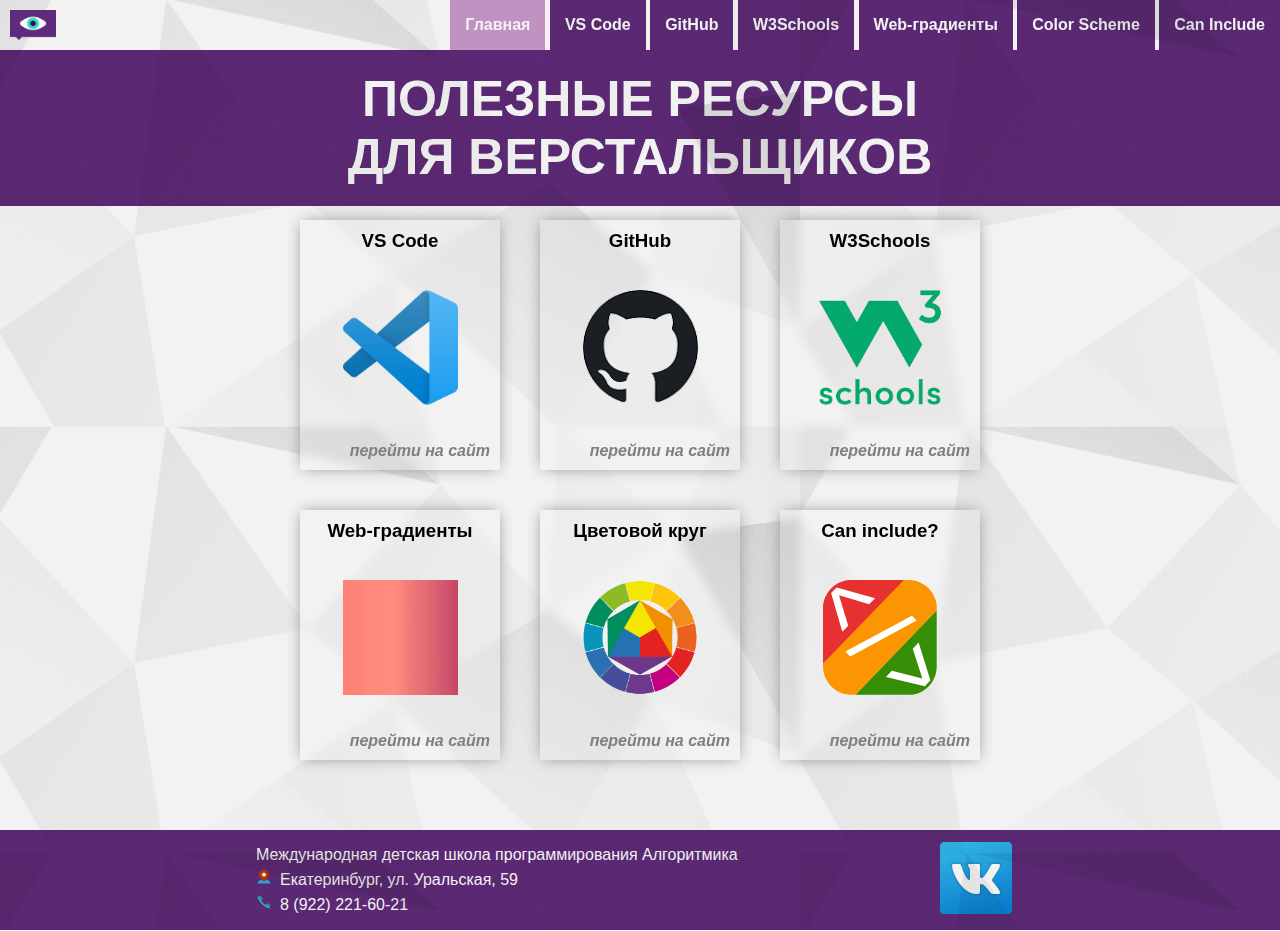
<file: index.html>
<!DOCTYPE html>
<html lang="ru">

<head>
  <meta charset="UTF-8">
  <title>Главная</title>
  <link rel="stylesheet" href="style.css">
</head>

<body>
  <div class="wrapper">
    <header>
      <div class="navbar">
        <a href="index.html"><img class="logo" src="img/logo.png" alt="Логотип"></a>
        <nav>
          <ul>
            <li class="active-nav-item"><a href="index.html">Главная</a></li>
            <li><a href="vscode.html">VS Code</a></li>
            <li><a href="github.html">GitHub</a></li>
            <li><a href="w3schools.html">W3Schools</a></li>
            <li><a href="webgradients.html">Web-градиенты</a></li>
            <li><a href="colorscheme.html">Color Scheme</a></li>
            <li><a href="caninclude.html">Can Include</a></li>
          </ul>
        </nav>
      </div>
      <h1>Полезные ресурсы <br> для верстальщиков</h1>
      <!-- <ul class="breadcrumbs">
            <li><a href="#">Главная</a></li>
            <li>VSCode</li>
        </ul> -->
    </header>
    <main>

      <div class="card-wrapper">
        <div class="card glass">
          <h3>VS Code<Code></Code></h3>
          <a href="vscode.html"><img src="img/vscode.png" alt=""></a>
          <p><a href="https://code.visualstudio.com/download" target="_blank" rel="noopener noreferrer">перейти на
              сайт</a></p>
        </div>
        <div class="card glass">
          <h3>GitHub<Code></Code></h3>
          <a href="github.html"><img src="img/github.png" alt=""></a>
          <p><a href="https://code.visualstudio.com/download" target="_blank" rel="noopener noreferrer">перейти на
              сайт</a></p>
        </div>
        <div class="card glass">
          <h3>W3Schools<Code></Code></h3>
          <a href="w3schools.html"><img src="img/w3.png" alt=""></a>
          <p><a href="https://www.w3schools.com/" target="_blank" rel="noopener noreferrer">перейти на сайт</a></p>
        </div>
        <div class="card glass">
          <h3>Web-градиенты<Code></Code></h3>
          <a href="webgradients.html"><img src="img/webgradient.jpg" alt=""></a>
          <p><a href="https://webgradients.com/" target="_blank" rel="noopener noreferrer">перейти на сайт</a></p>
        </div>
        <div class="card glass">
          <h3>Цветовой круг<Code></Code></h3>
          <a href="colorscheme.html"><img src="img/colorschemeru.png" alt=""></a>
          <p><a href="https://colorscheme.ru/" target="_blank" rel="noopener noreferrer">перейти на сайт</a></p>
        </div>
        <div class="card glass">
          <h3>Can include?<Code></Code></h3>
          <a href="caninclude.html"><img src="img/caninclude.svg" alt=""></a>
          <p><a href="https://caninclude.glitch.me/" target="_blank" rel="noopener noreferrer">перейти на сайт</a></p>
        </div>
      </div>
      <div id="toTop"> Наверх </div>
    </main>
    <footer>
      <div class="content">
        <div class="description">
          <p>Международная детская школа программирования Алгоритмика</p>
          <p class="address">Екатеринбург, ул. Уральская, 59</p>
          <p class="phone">8 (922) 221-60-21</p>
        </div>
        <div class="socials">
          <a href="https://vk.com/programmirovanie66" target="_blank"><img src="img/vk-com.png" alt=""></a>
        </div>
      </div>
    </footer>
  </div>
</body>
<script src="http://ajax.googleapis.com/ajax/libs/jquery/1.7.1/jquery.min.js"></script>
<script src="script.js"></script>



</html>
</file>
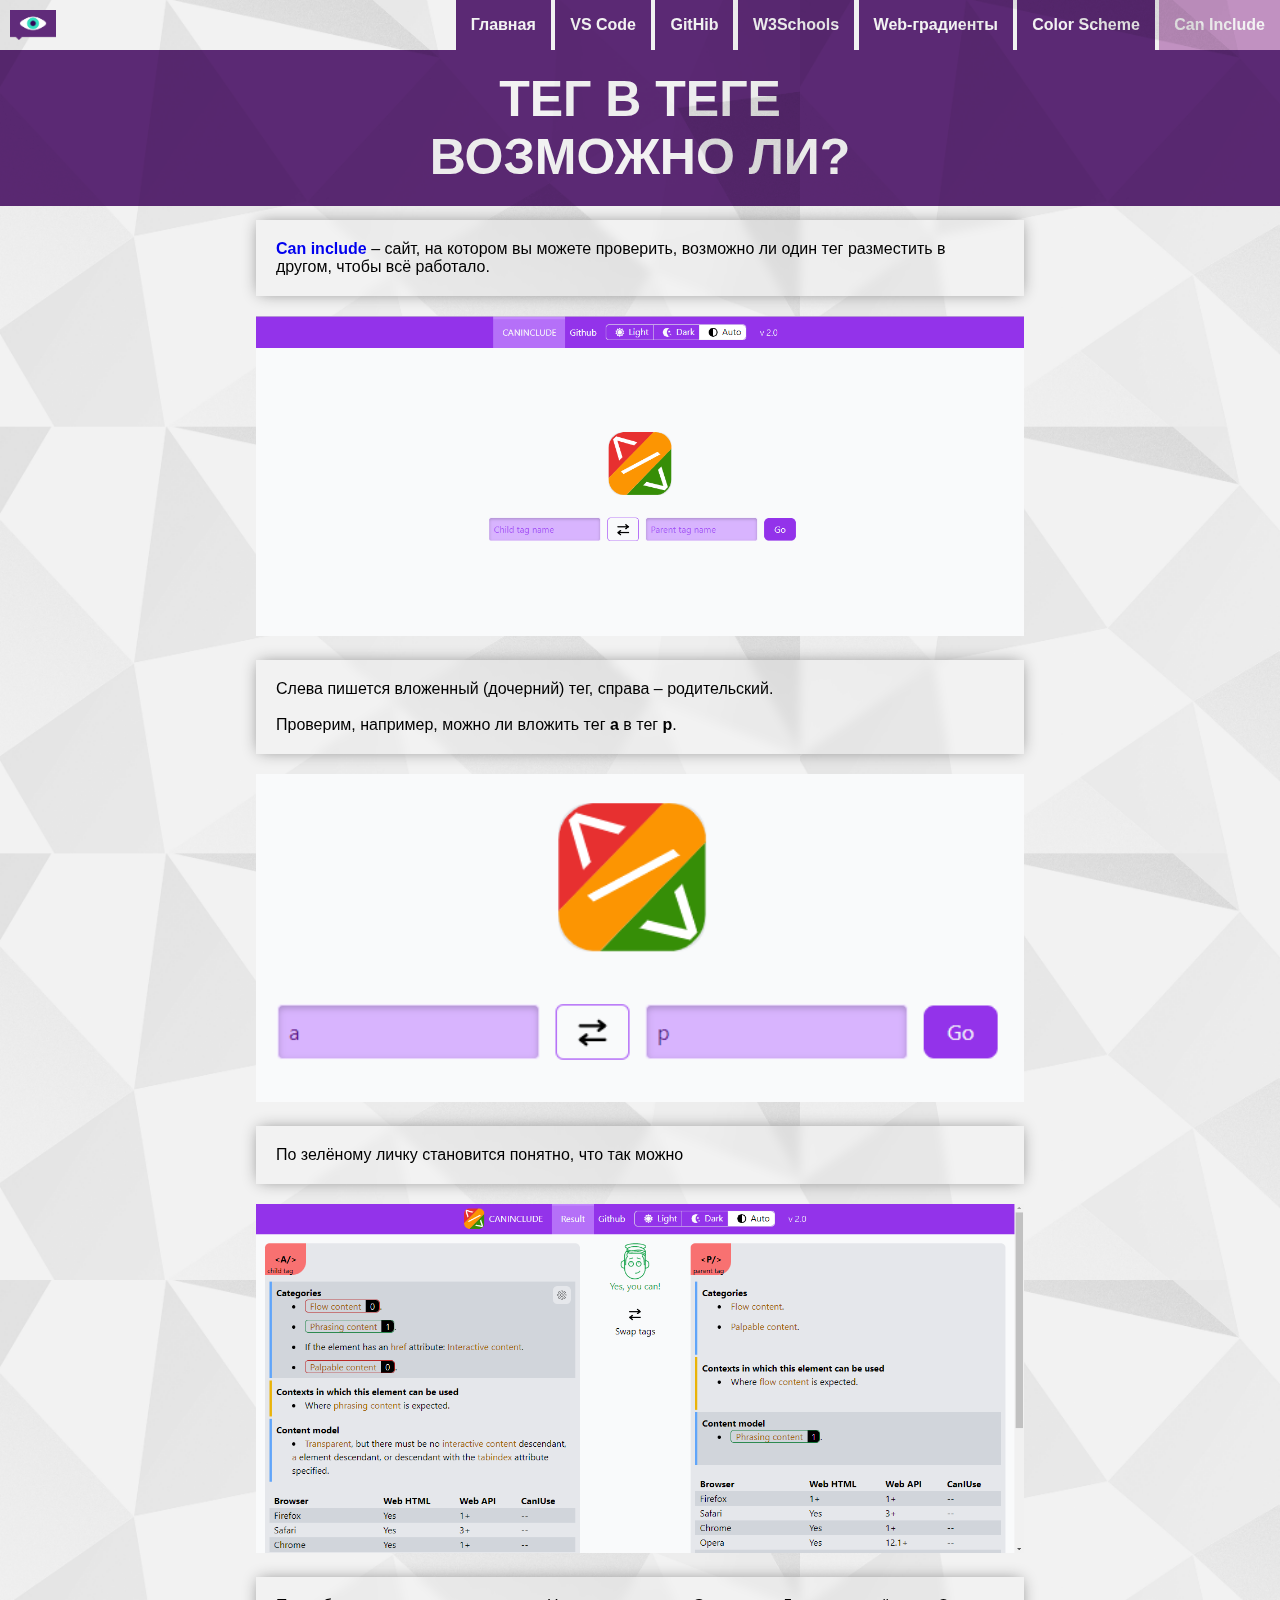
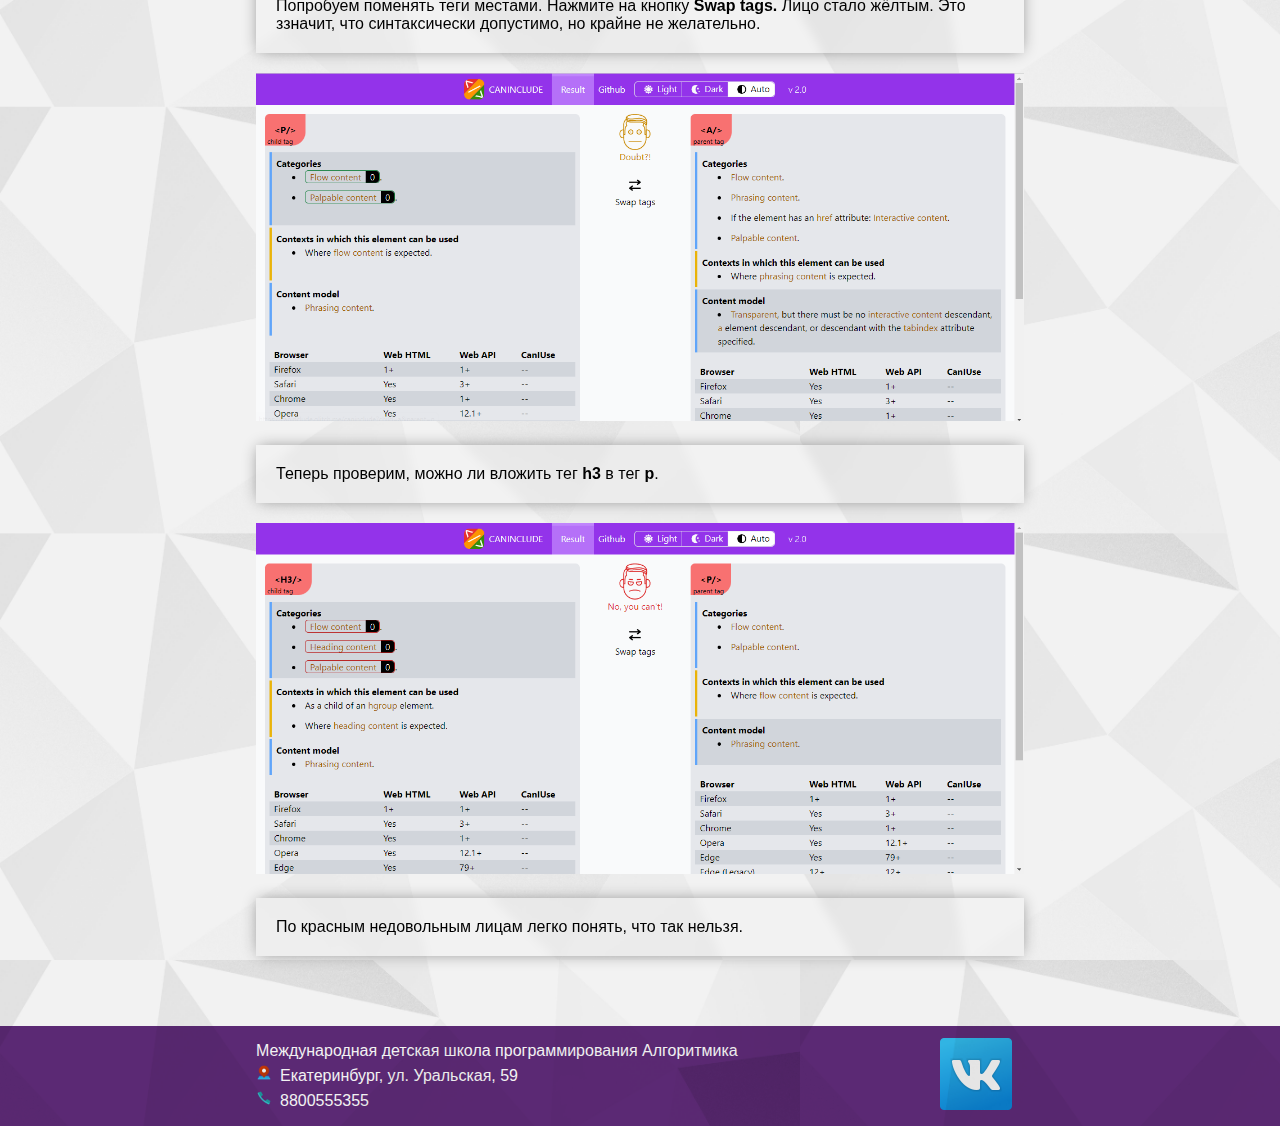
<file: caninclude.html>
<!DOCTYPE html>
<html lang="ru">

<head>
  <meta charset="UTF-8">
  <title>Can Include</title>
  <link rel="stylesheet" href="style.css">
</head>

<body>
  <div class="wrapper">
    <header>
      <div class="navbar">
        <a href="index.html"><img class="logo" src="img/logo.png" alt="Логотип"></a>
        <nav>
          <ul>
            <li><a href="index.html">Главная</a></li>
            <li><a href="vscode.html">VS Code</a></li>
            <li><a href="github.html">GitHib</a></li>
            <li><a href="w3schools.html">W3Schools</a></li>
            <li><a href="webgradients.html">Web-градиенты</a></li>
            <li><a href="colorscheme.html">Color Scheme</a></li>
            <li class="active-nav-item"><a href="caninclude.html">Can Include</a></li>
          </ul>
        </nav>
      </div>
      <h1>Тег в теге<br> Возможно ли?</h1>
      <!-- <ul class="breadcrumbs">
            <li><a href="#">Главная</a></li>
            <li>VSCode</li>
        </ul> -->
    </header>
    <main>
      <p class="glass text">
        <a href="https://caninclude.glitch.me/" target="_blank" rel="noopener noreferrer">Can include</a>
        – сайт, на котором вы можете проверить, возможно ли один тег разместить в другом, чтобы всё работало.
      </p>
      <img src="img/CanInclude/1.png" alt="">
      <div id="toTop"> Наверх </div>
      <div class="glass">

        <p class="text">
          Слева пишется вложенный (дочерний) тег, справа – родительский.
          <br>
          <br>
          Проверим, например, можно ли вложить тег <b>a</b> в тег <b>p</b>.
        </p>
      </div>
      <img src="img/CanInclude/2.png" alt="">

      <p class="glass text">
        По зелёному личку становится понятно, что так можно
      </p>
      <img src="img/CanInclude/3.png" alt="">

      <p class="glass text">
        Попробуем поменять теги местами. Нажмите на кнопку <b>Swap tags.</b> Лицо стало жёлтым. Это ззначит, что
        синтаксически допустимо, но крайне не желательно.
      </p>
      <img src="img/CanInclude/4.png" alt="">

      <p class="glass text">
        Теперь проверим, можно ли вложить тег <b>h3</b> в тег <b>p</b>.
      </p>
      <img src="img/CanInclude/6.png" alt="">

      <p class="glass text">
        По красным недовольным лицам легко понять, что так нельзя.
      </p>
    </main>
    <div id="toTop"> Наверх </div>
    <footer>
      <div class="content">
        <div class="description">
          <p>Международная детская школа программирования Алгоритмика</p>
          <p class="address">Екатеринбург, ул. Уральская, 59</p>
          <p class="phone">8800555355</p>
        </div>
        <div class="socials">
          <a href="https://vk.com/programmirovanie66" target="_blank"><img src="img/vk-com.png" alt=""></a>
        </div>
      </div>
    </footer>
  </div>
</body>
<script src="http://ajax.googleapis.com/ajax/libs/jquery/1.7.1/jquery.min.js"></script>
<script src="script.js"></script>
</html>
</file>
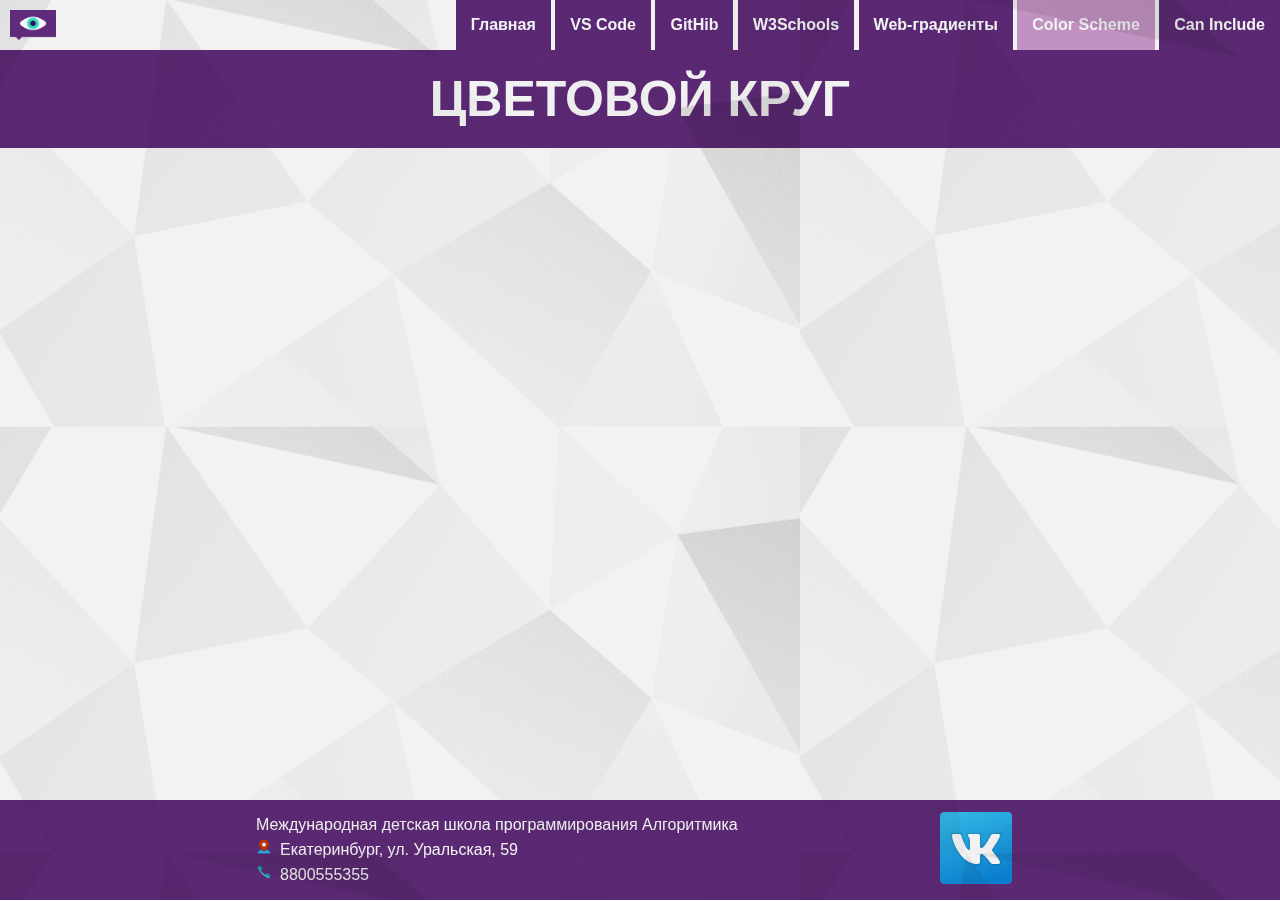
<file: colorscheme.html>
<!DOCTYPE html>
<html lang="ru">

<head>
    <meta charset="UTF-8">
    <title>Главная</title>
    <link rel="stylesheet" href="style.css">
</head>

<body>
    <div class="wrapper">
        <header>
            <div class="navbar">
                <a href="index.html"><img class="logo" src="img/logo.png" alt="Логотип"></a>
                <nav>
                    <ul>
                        <li><a href="index.html">Главная</a></li>
                        <li><a href="vscode.html">VS Code</a></li>
                        <li><a href="github.html">GitHib</a></li>
                        <li><a href="w3schools.html">W3Schools</a></li>
                        <li><a href="webgradients.html">Web-градиенты</a></li>
                        <li class="active-nav-item"><a href="colorscheme.html">Color Scheme</a></li>
                        <li><a href="caninclude.html">Can Include</a></li>
                    </ul>
                </nav>
            </div>
            <h1>Цветовой круг</h1>
            <!-- <ul class="breadcrumbs">
            <li><a href="#">Главная</a></li>
            <li>VSCode</li>
        </ul> -->
        </header>
        <main>
      <div id="toTop"> Наверх </div>
           
        </main>
        <footer>
            <div class="content">
                <div class="description">
                    <p>Международная детская школа программирования Алгоритмика</p>
                    <p class="address">Екатеринбург, ул. Уральская, 59</p>
                    <p class="phone">8800555355</p>
                </div>
                <div class="socials">
                    <a href="https://vk.com/programmirovanie66" target="_blank"><img src="img/vk-com.png" alt=""></a>
                </div>
            </div>
        </footer>
    </div>
</body>

</html>
</file>
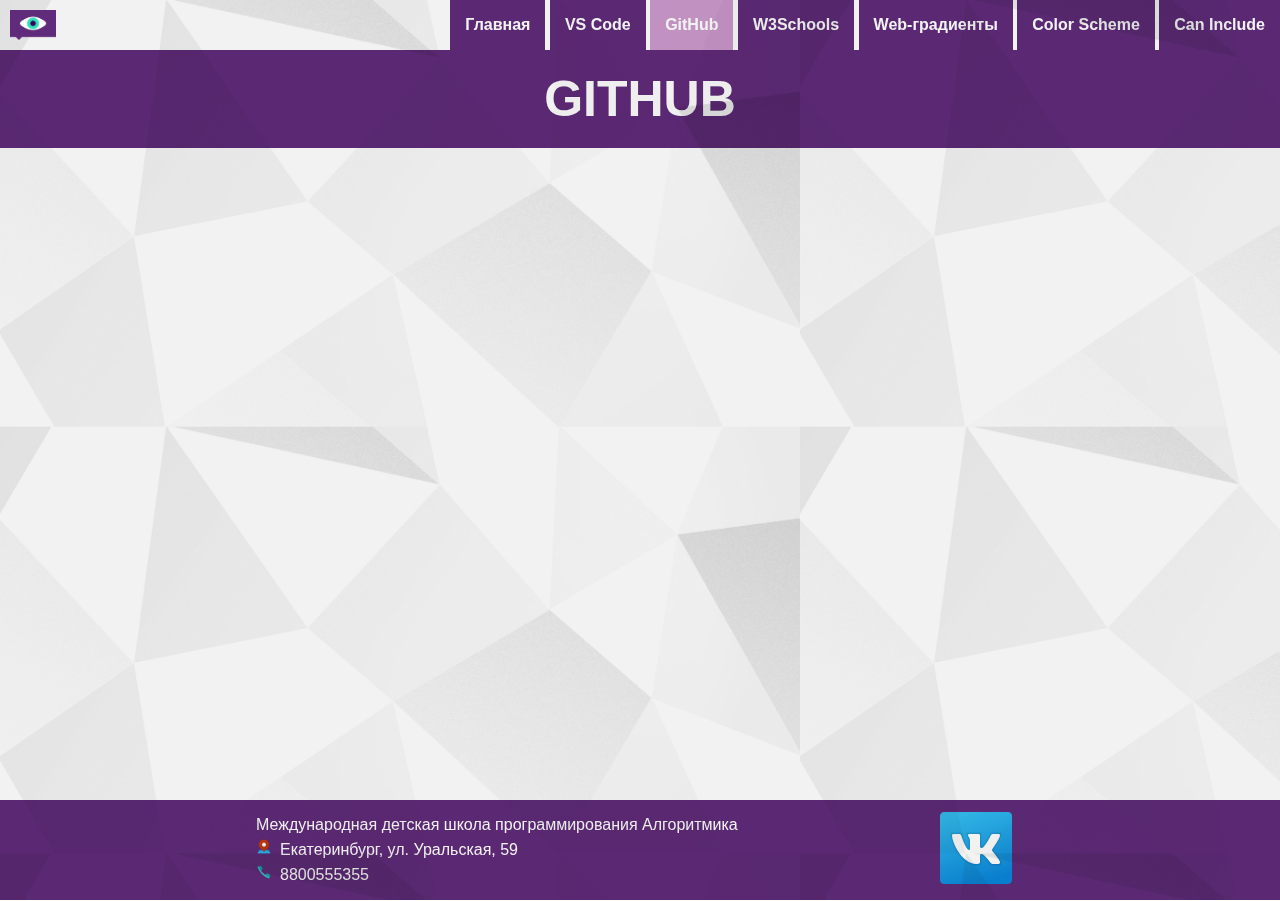
<file: github.html>
<!DOCTYPE html>
<html lang="ru">

<head>
    <meta charset="UTF-8">
    <title>Главная</title>
    <link rel="stylesheet" href="style.css">
</head>

<body>
    <div class="wrapper">
        <header>
            <div class="navbar">
                <a href="index.html"><img class="logo" src="img/logo.png" alt="Логотип"></a>
                <nav>
                    <ul>
                        <li><a href="index.html">Главная</a></li>
                        <li><a href="vscode.html">VS Code</a></li>
                        <li class="active-nav-item"><a href="github.html">GitHub</a></li>
                        <li><a href="w3schools.html">W3Schools</a></li>
                        <li><a href="webgradients.html">Web-градиенты</a></li>
                        <li><a href="colorscheme.html">Color Scheme</a></li>
                        <li><a href="caninclude.html">Can Include</a></li>
                    </ul>
                </nav>
            </div>
            <h1>GitHub</h1>
            <!-- <ul class="breadcrumbs">
            <li><a href="#">Главная</a></li>
            <li>VSCode</li>
        </ul> -->
        </header>
        <main>
      <div id="toTop"> Наверх </div>
          
        </main>
        <footer>
            <div class="content">
                <div class="description">
                    <p>Международная детская школа программирования Алгоритмика</p>
                    <p class="address">Екатеринбург, ул. Уральская, 59</p>
                    <p class="phone">8800555355</p>
                </div>
                <div class="socials">
                    <a href="https://vk.com/programmirovanie66" target="_blank"><img src="img/vk-com.png" alt=""></a>
                </div>
            </div>
        </footer>
    </div>
</body>

</html>
</file>
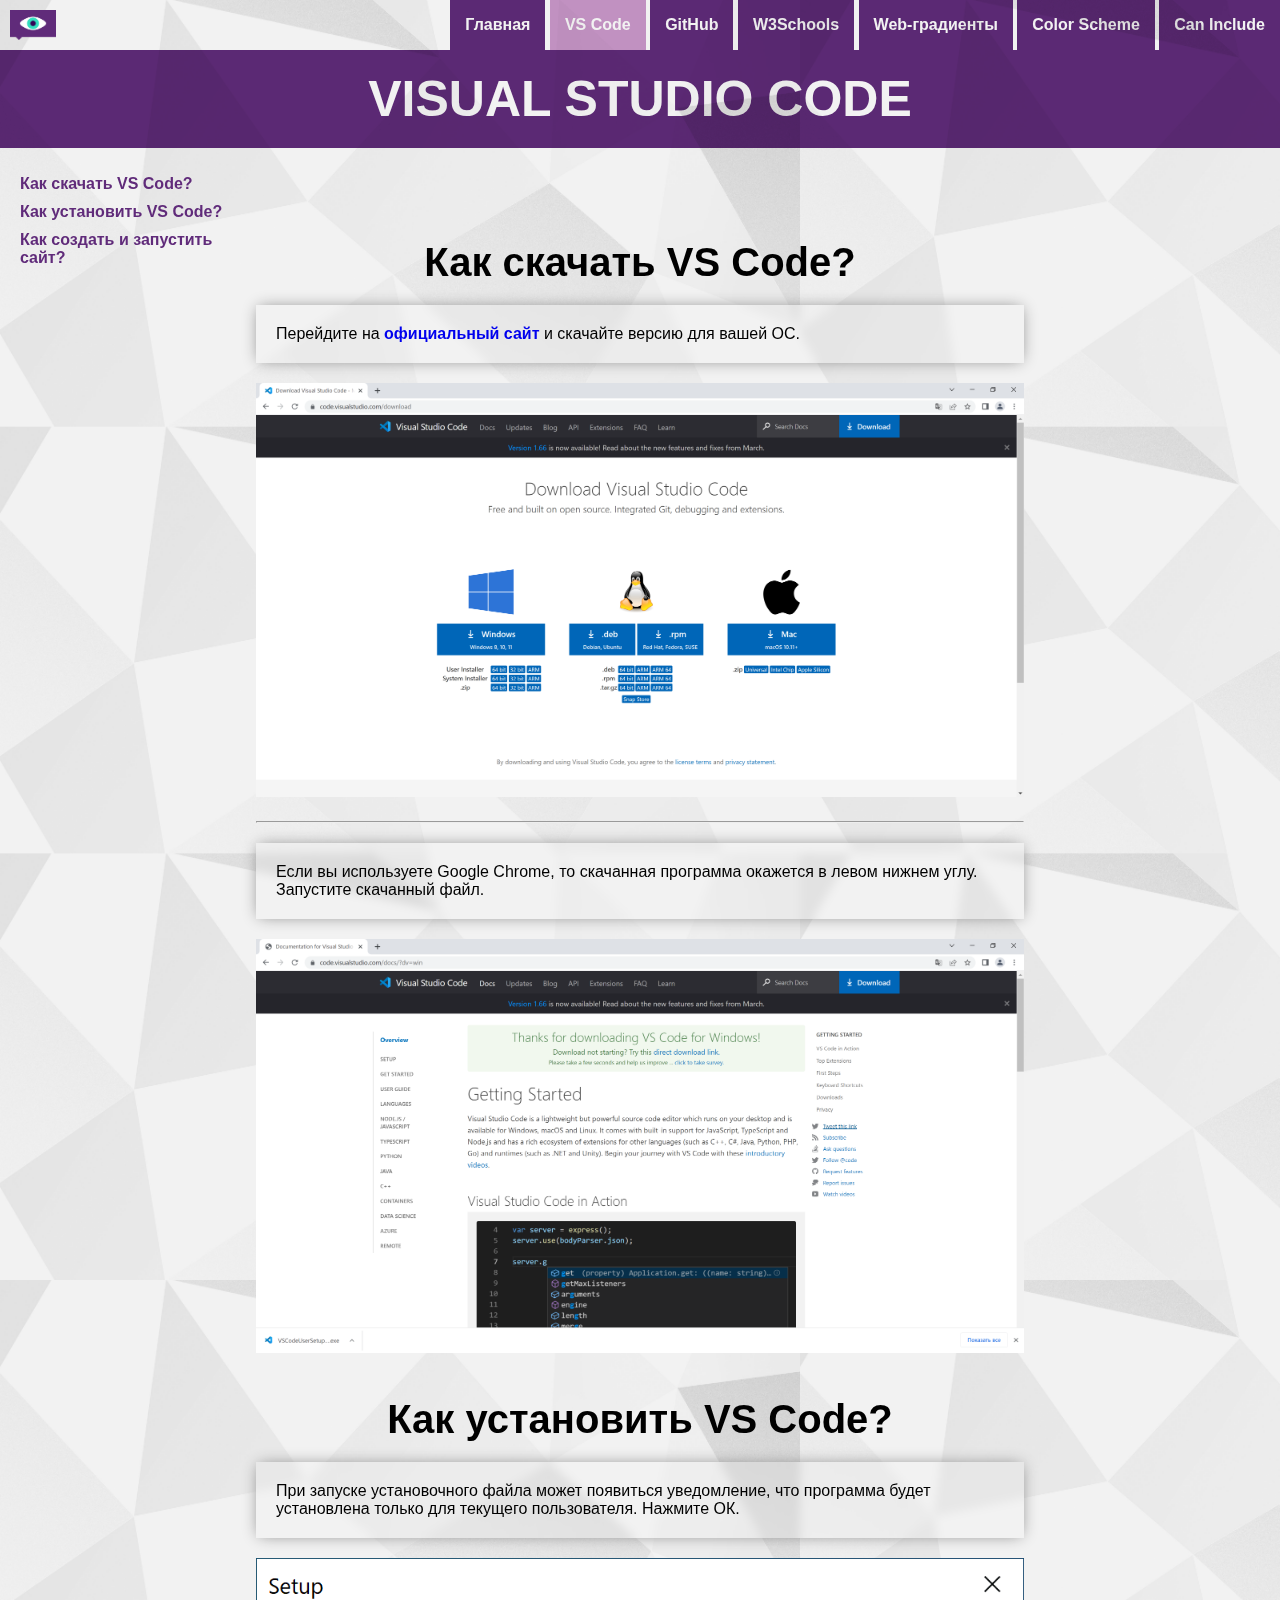
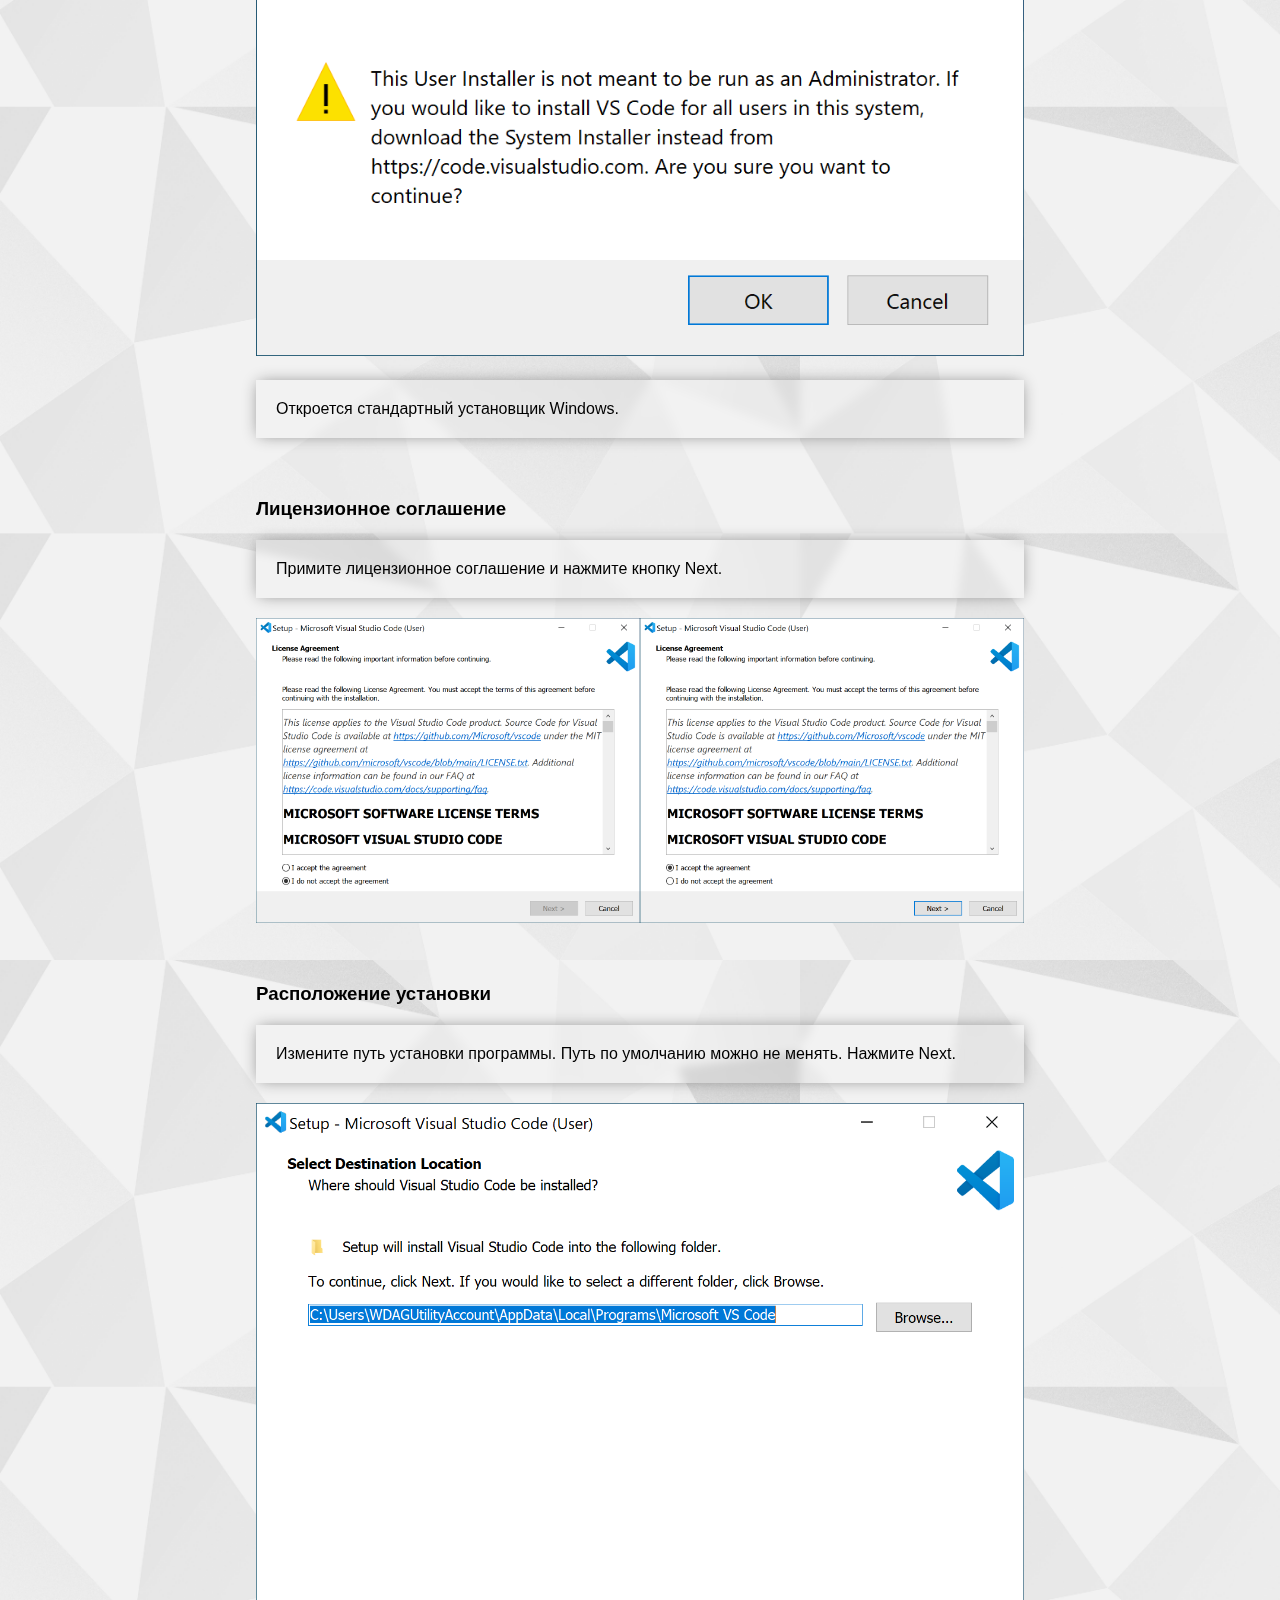
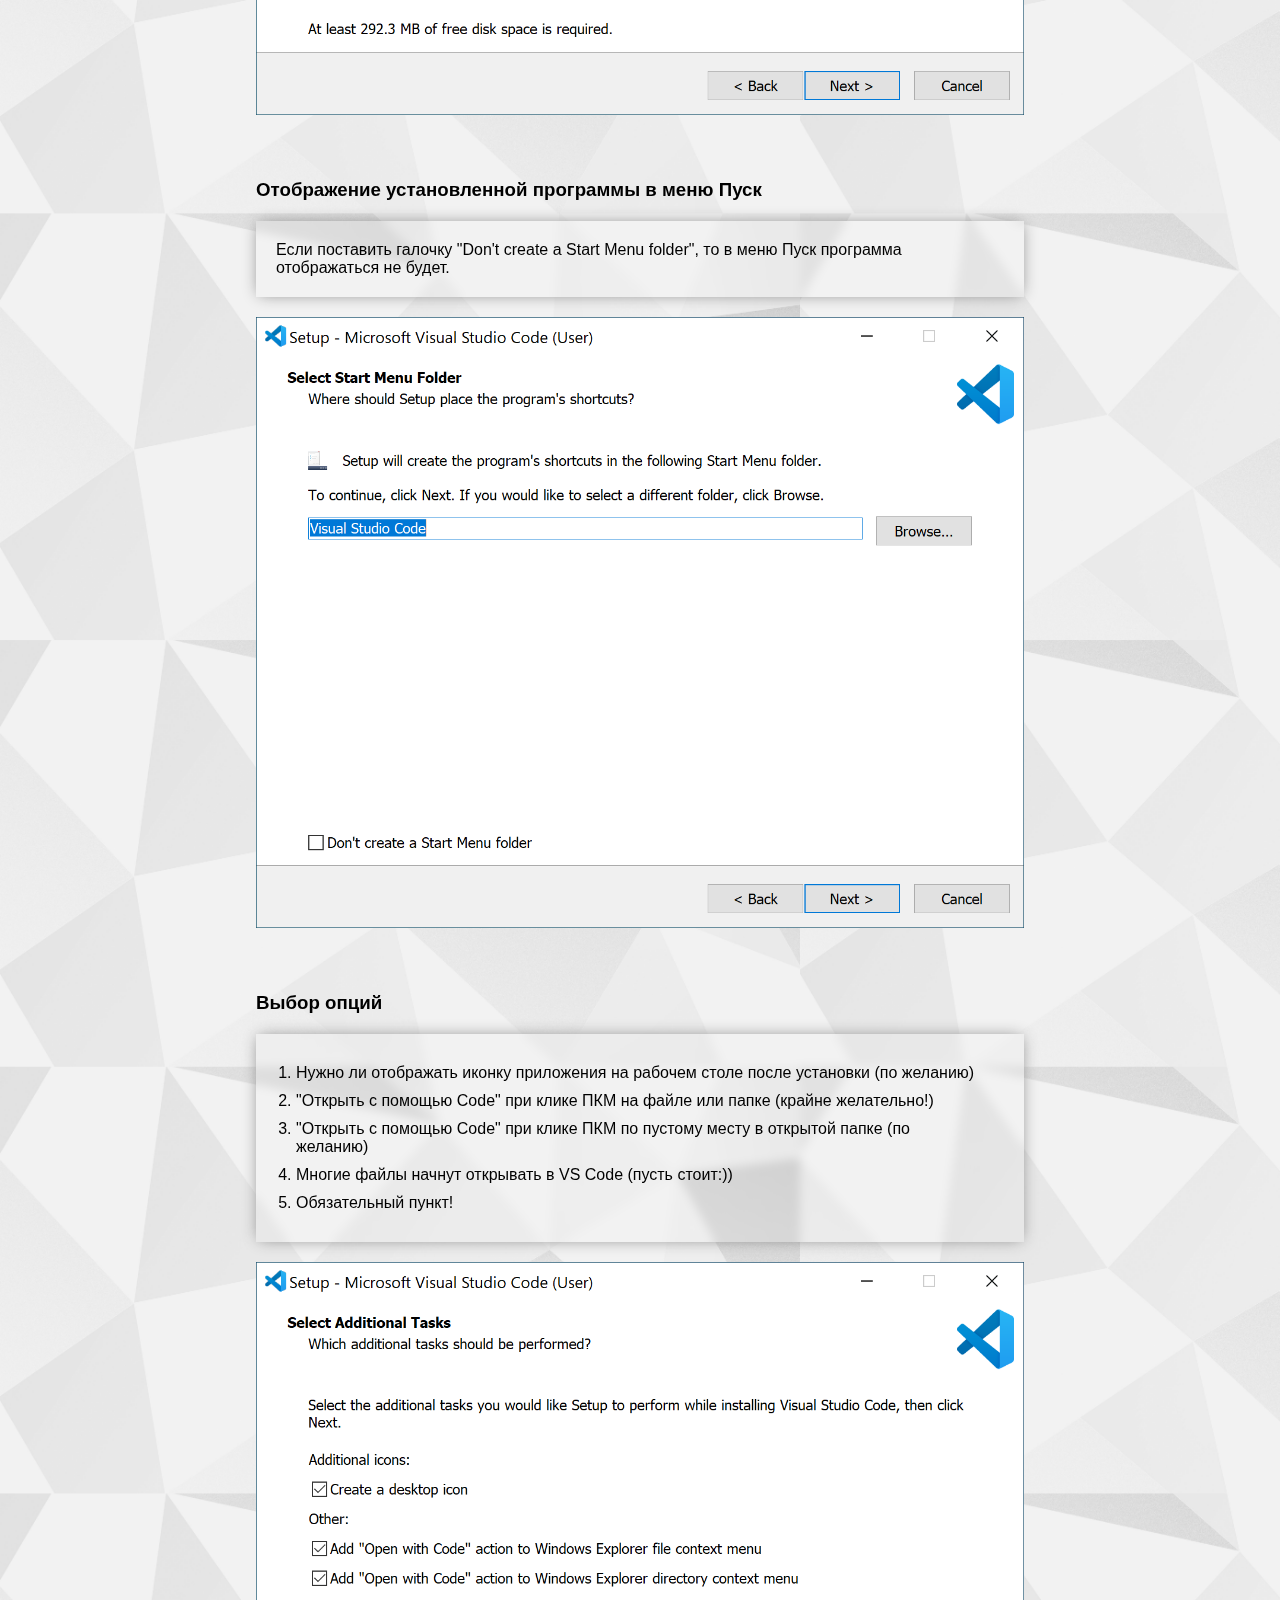
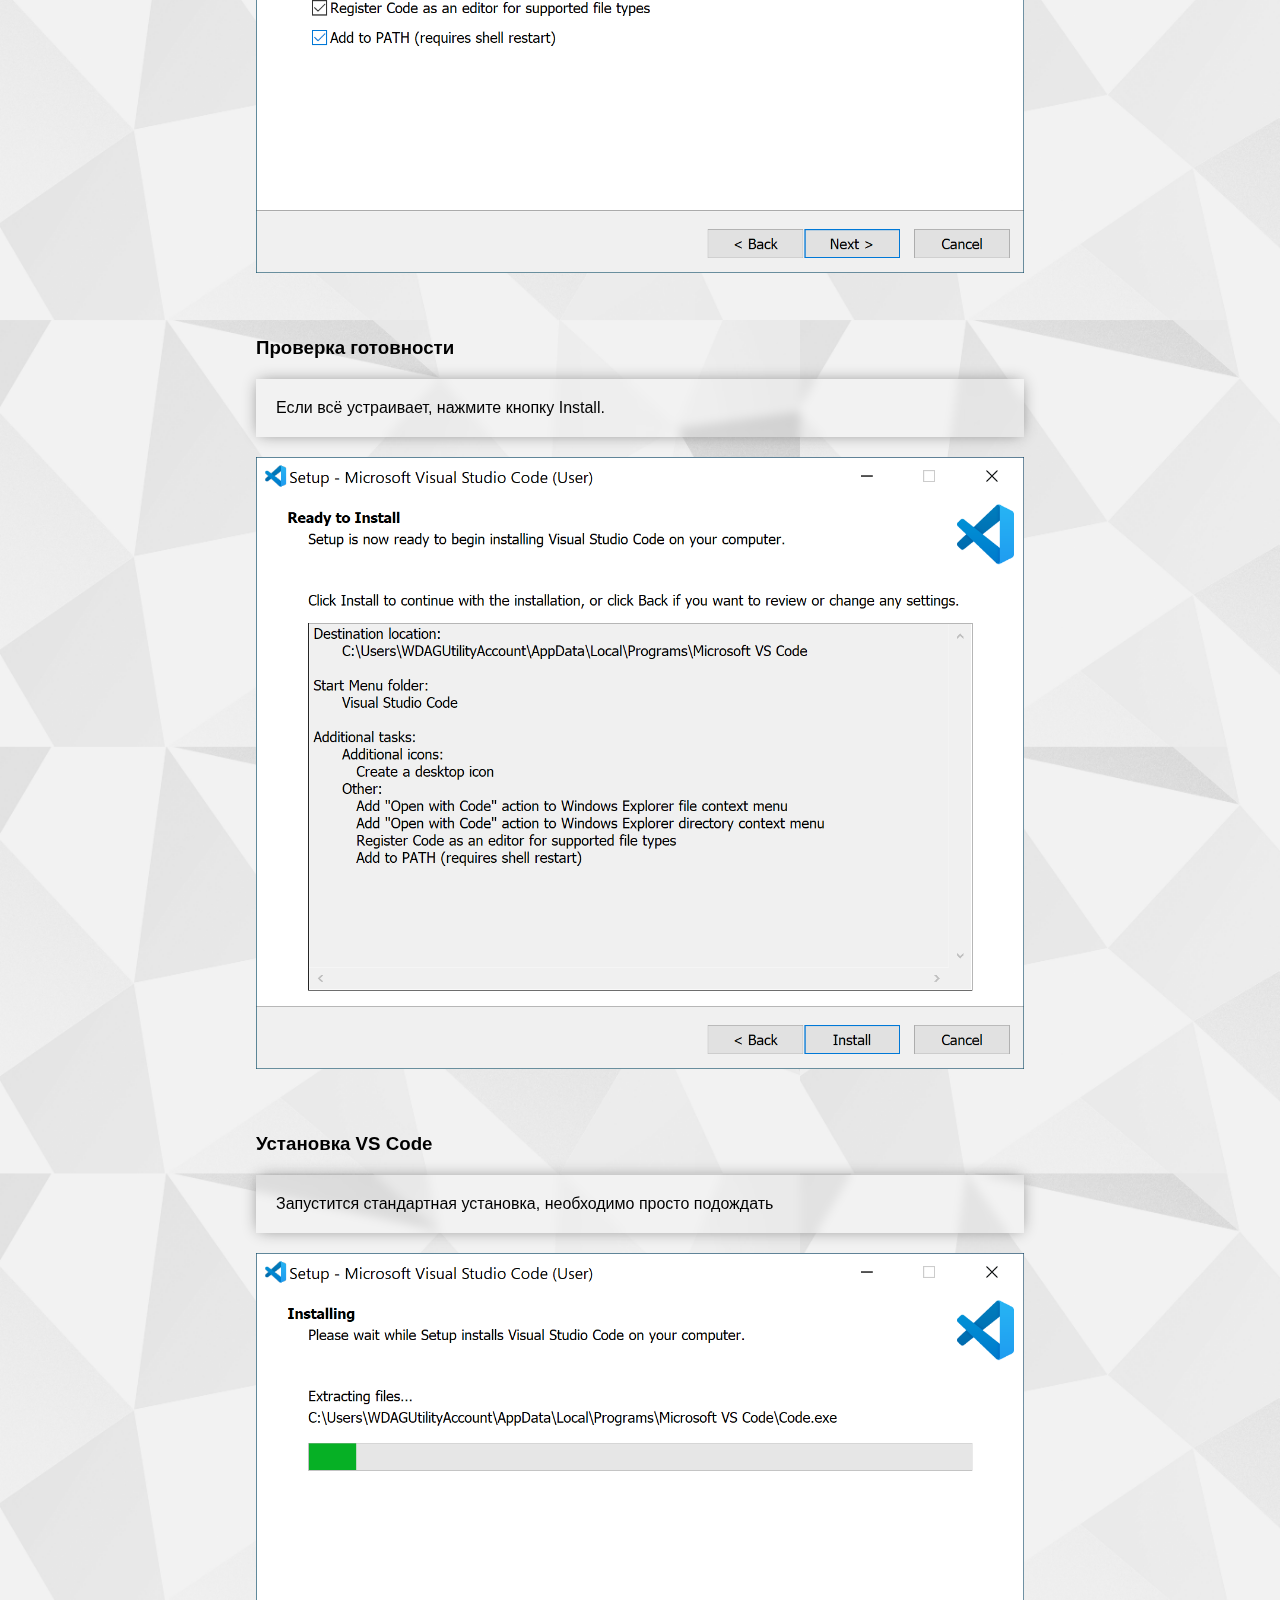
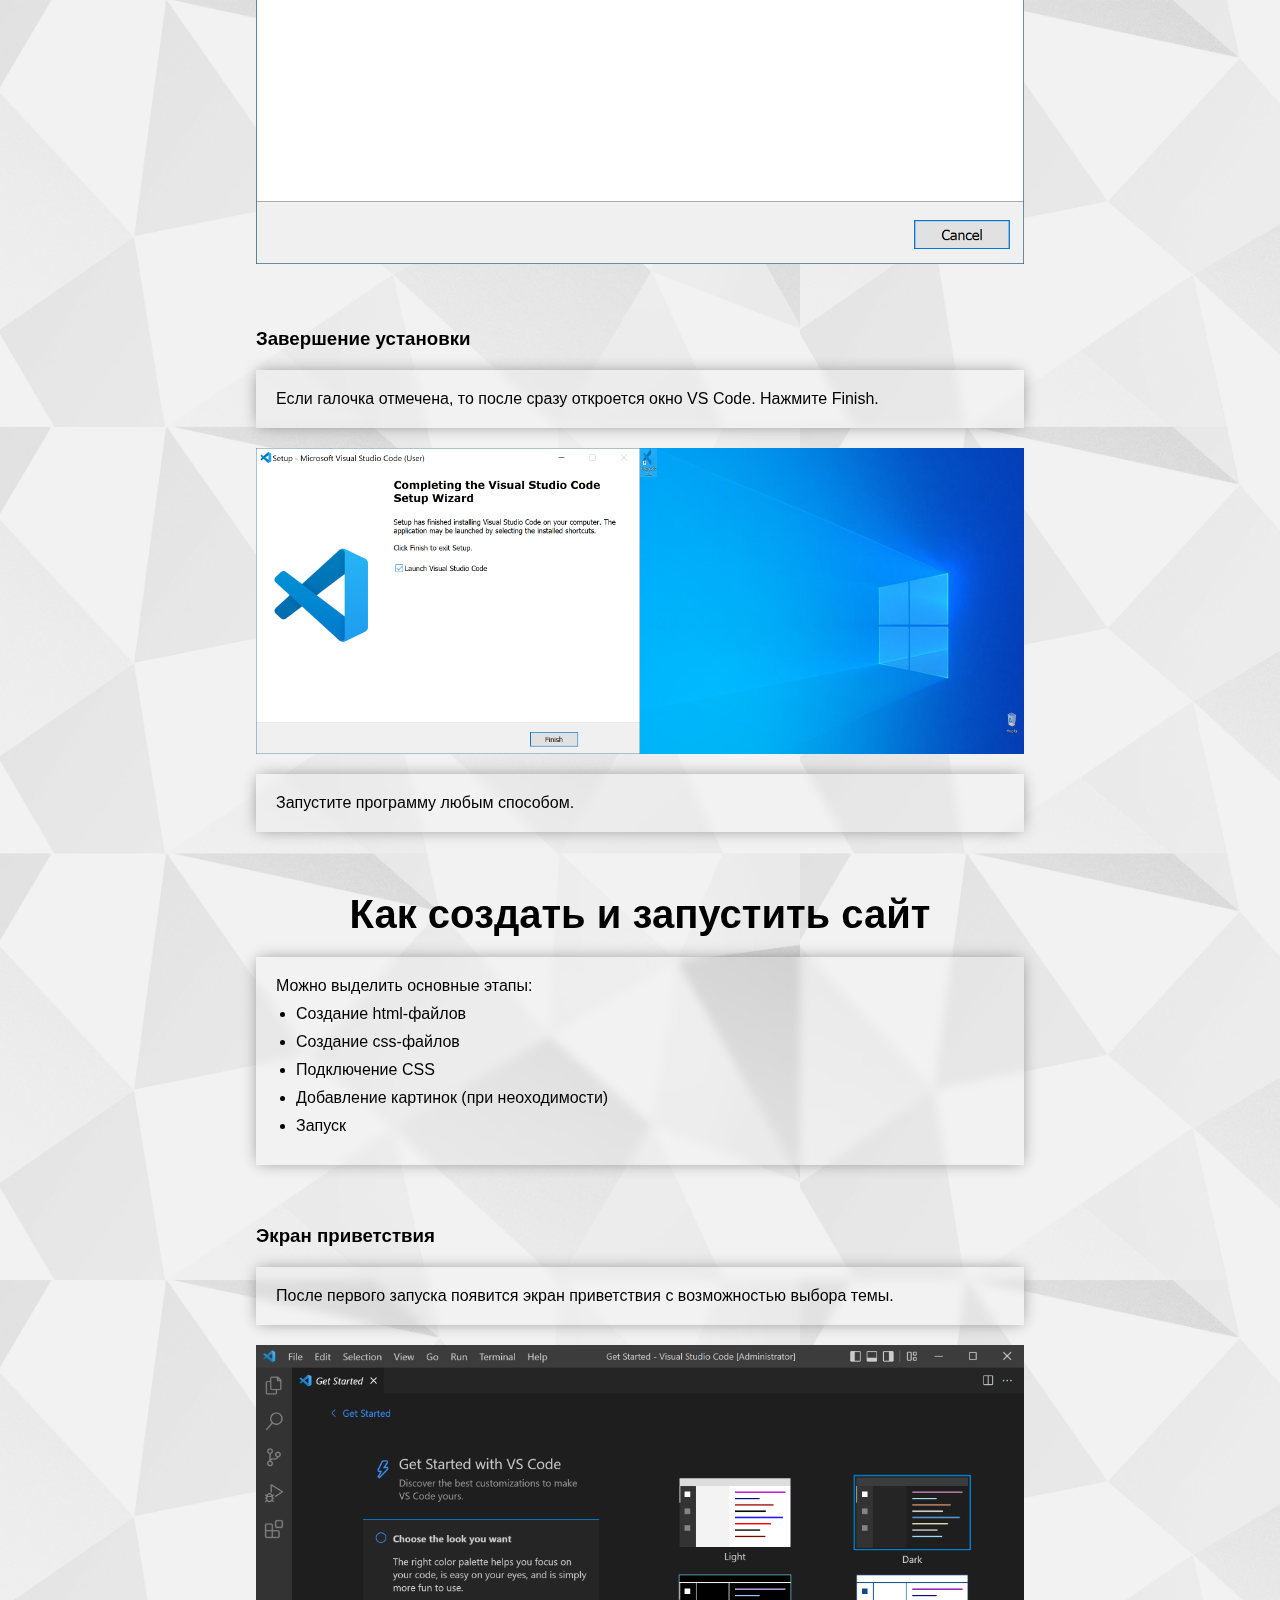
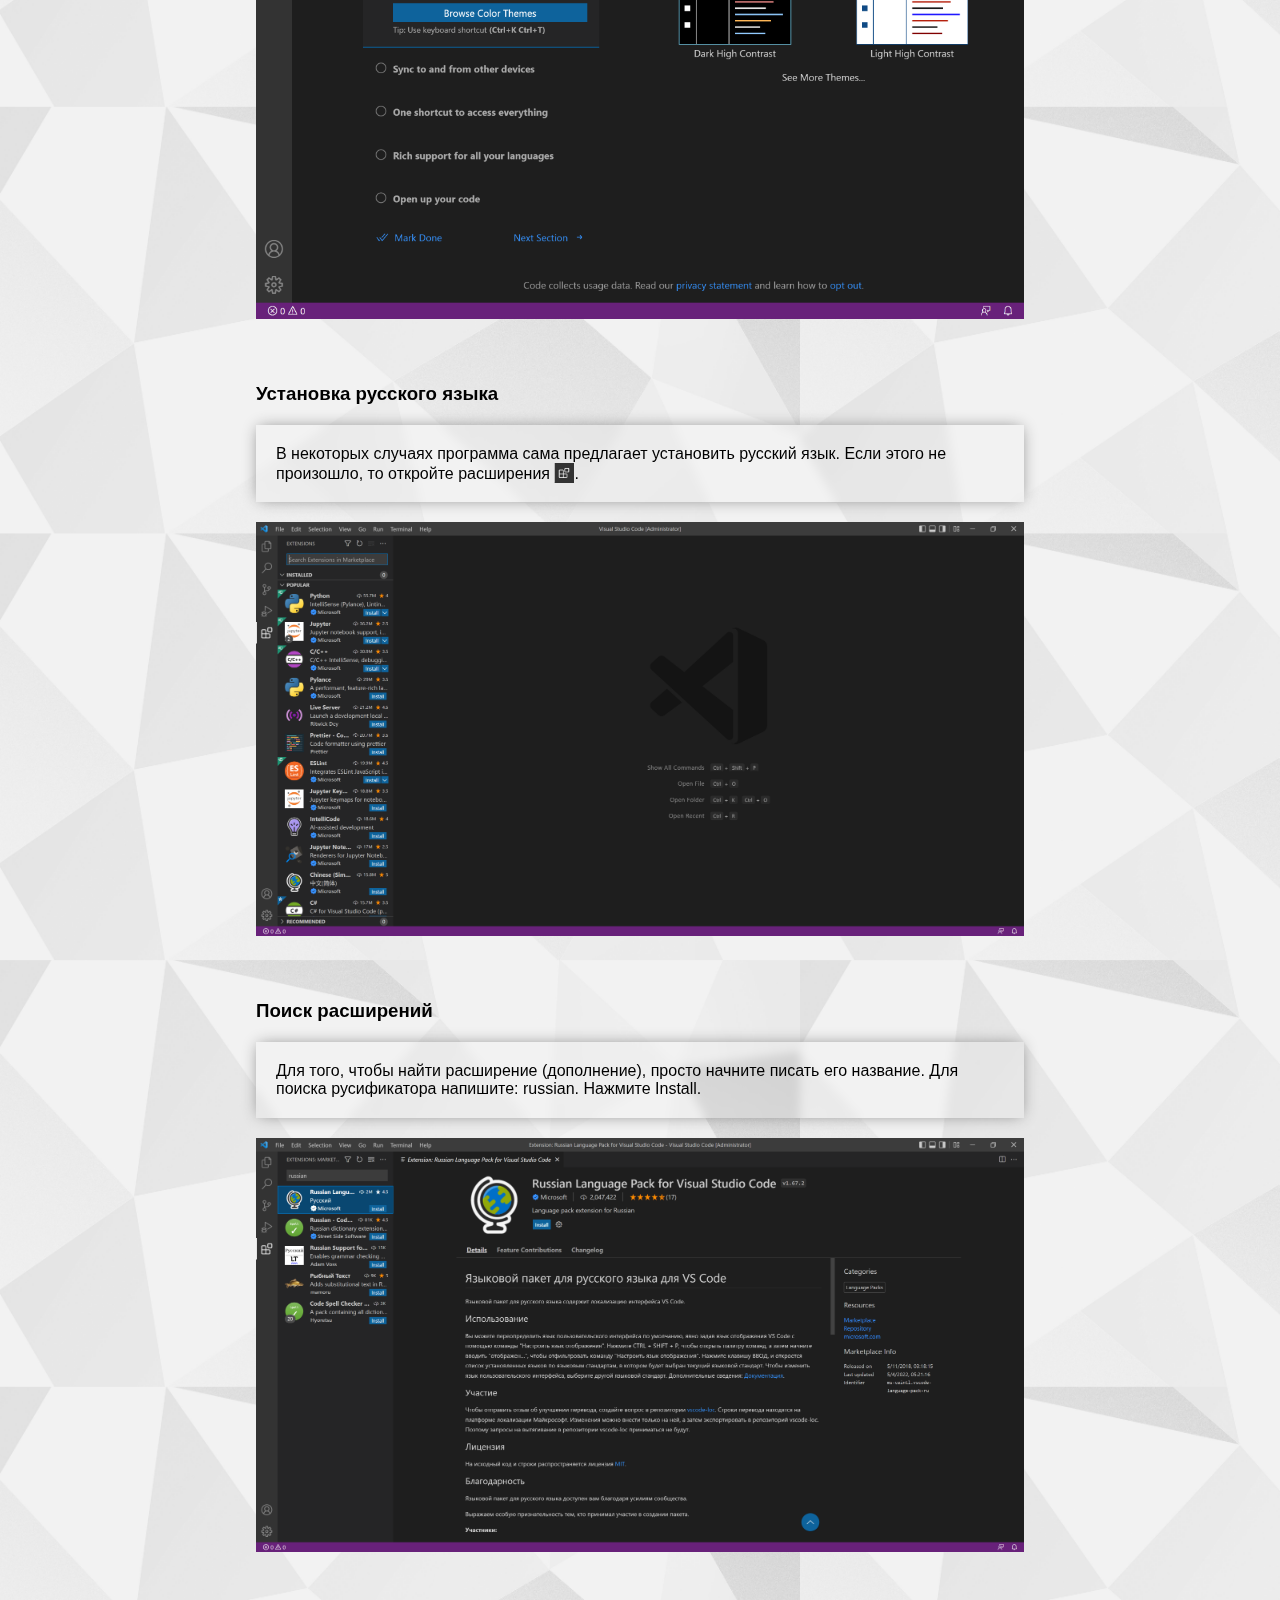
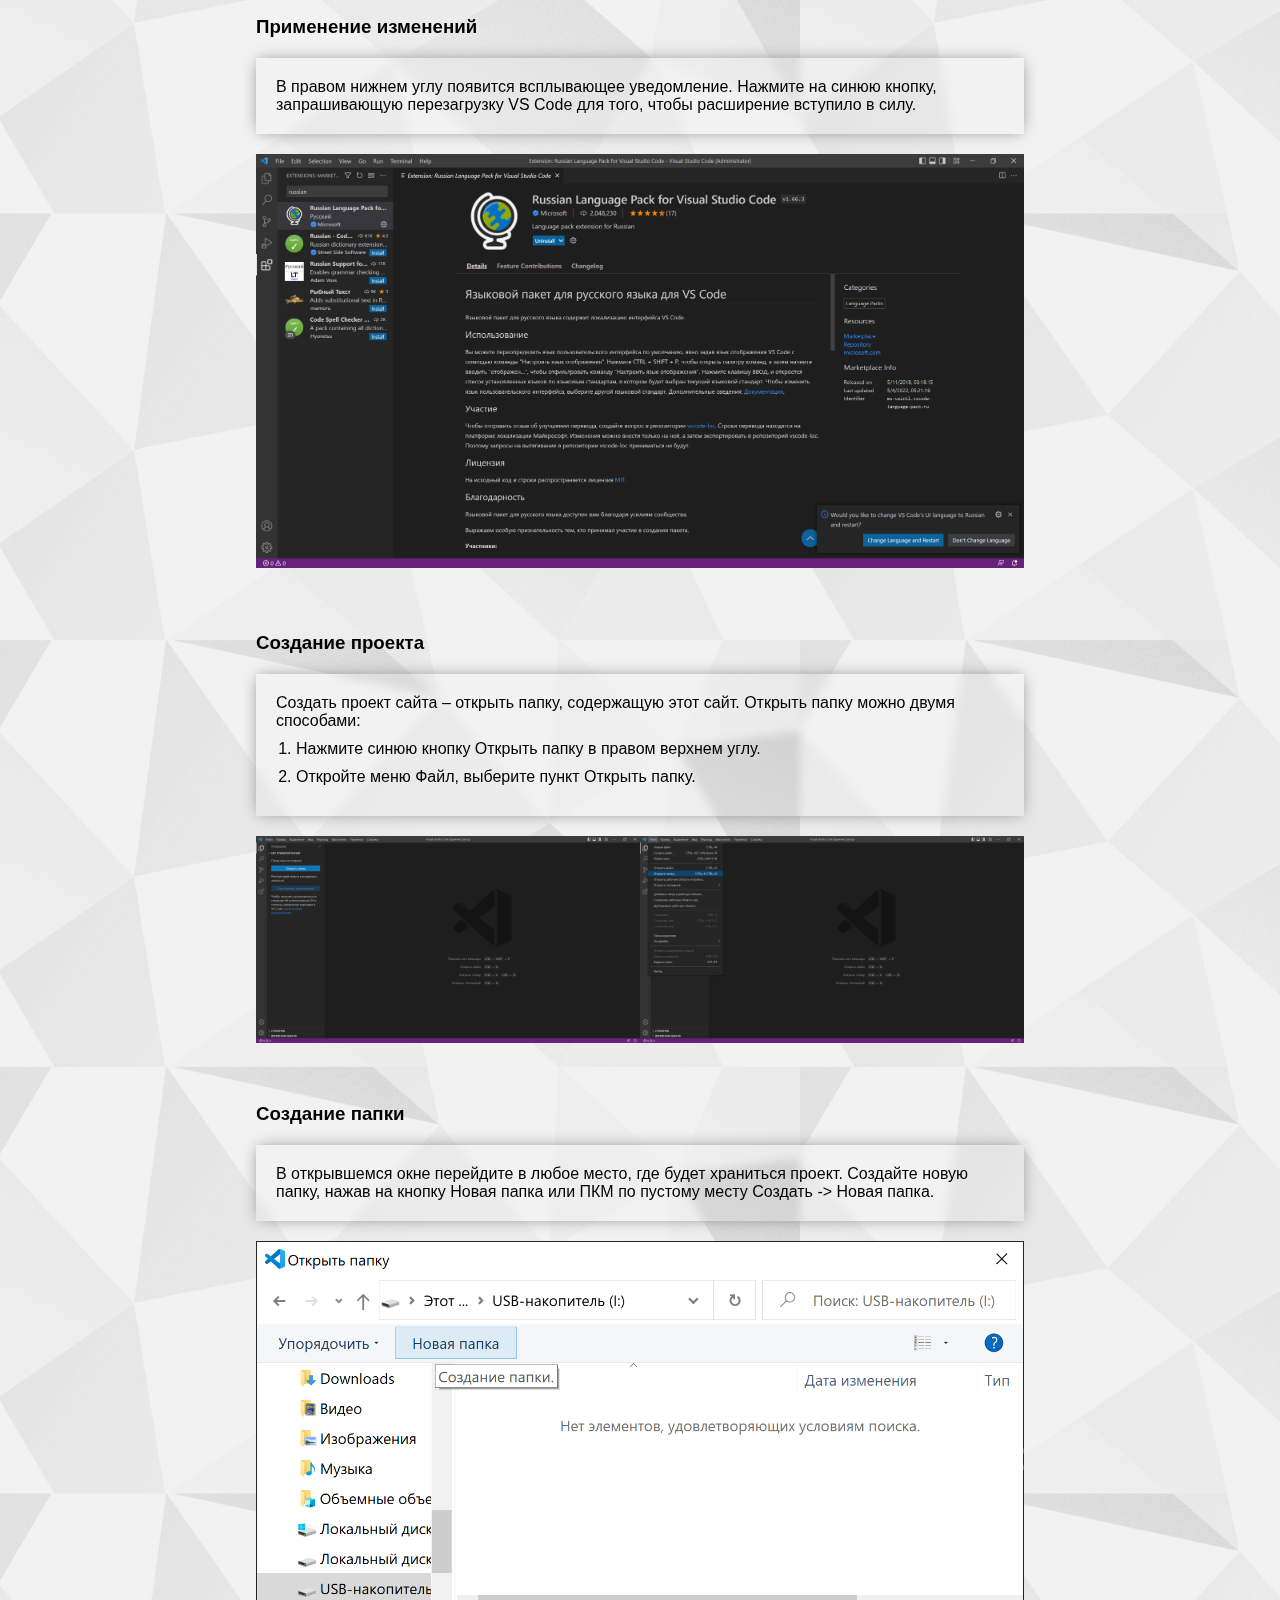
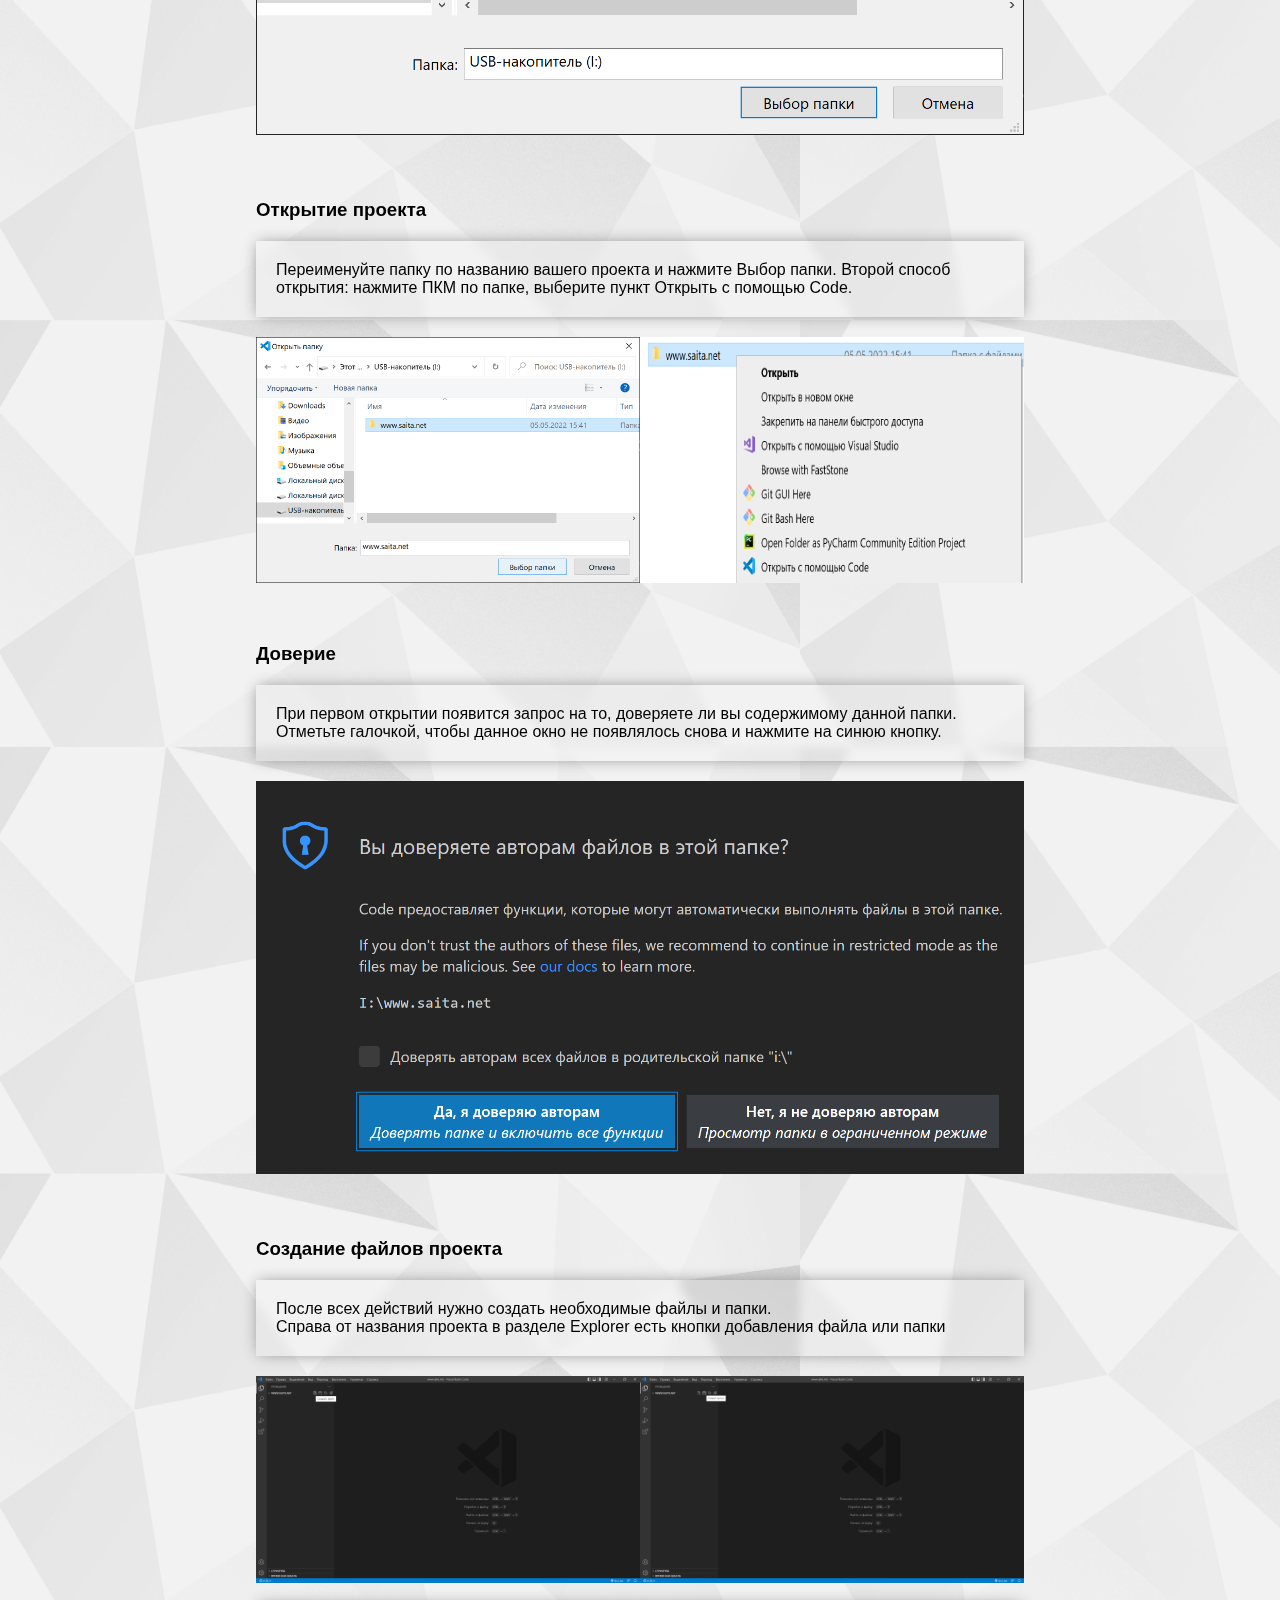
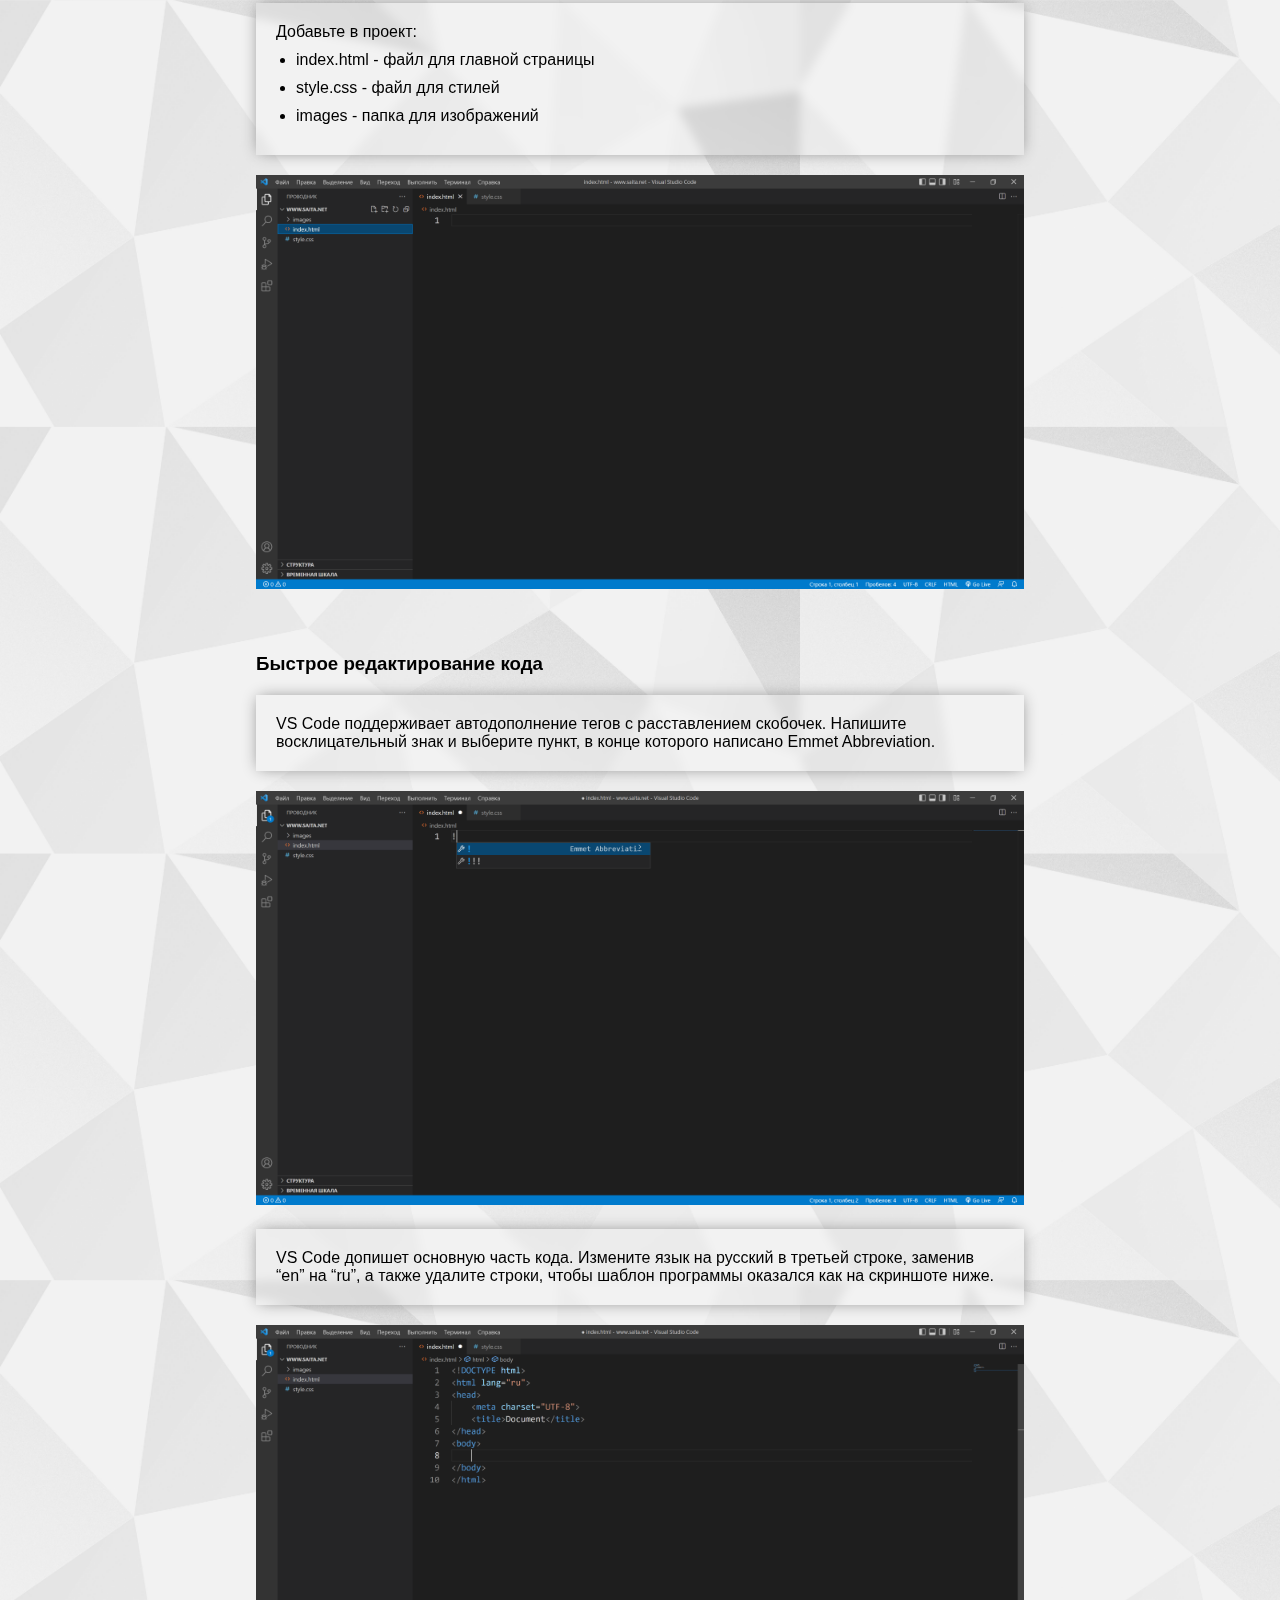
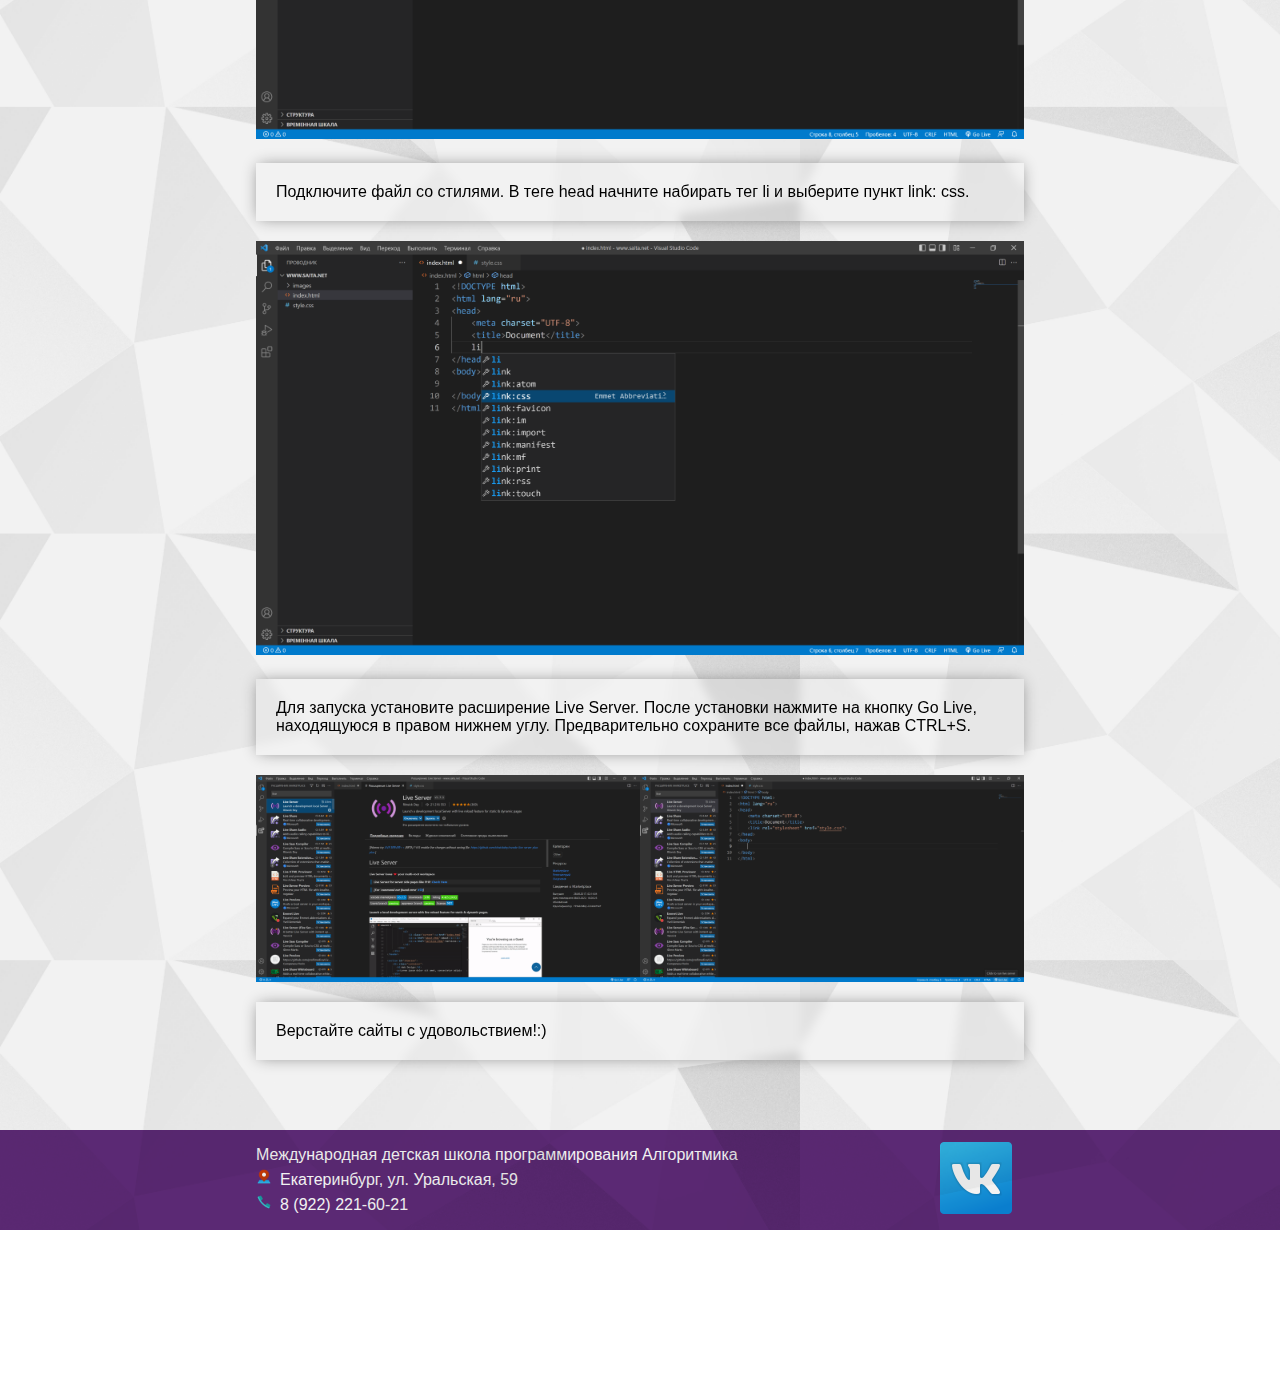
<file: vscode.html>
<!DOCTYPE html>
<html lang="ru">

<head>
    <meta charset="UTF-8">
    <title>VS Code</title>
    <link rel="stylesheet" href="style.css">
    <script type="text/javascript" src="//ajax.googleapis.com/ajax/libs/jquery/1.11.0/jquery.min.js"></script>
</head>

<body>
    <div class="wrapper">
        <header>
            <div>
                <a href="index.html"><img class="logo" src="img/logo.png" alt="Логотип"></a>
                <nav>
                    <ul>
                        <li><a href="index.html">Главная</a></li>
                        <li class="active-nav-item"><a href="vscode.html">VS Code</a></li>
                        <li><a href="github.html">GitHub</a></li>
                        <li><a href="w3schools.html">W3Schools</a></li>
                        <li><a href="webgradients.html">Web-градиенты</a></li>
                        <li><a href="colorscheme.html">Color Scheme</a></li>
                        <li><a href="caninclude.html">Can Include</a></li>
                    </ul>
                </nav>
            </div>
            <h1>Visual Studio Code</h1>
            <!-- <ul class="breadcrumbs">
            <li><a href="#">Главная</a></li>
            <li>VSCode</li>
        </ul> -->
        </header>
        <aside>
           <div class="sticky">
                <ul class="content">
                    <li><a href="#bookmark1">Как скачать VS Code?</a></li>
                    <li><a href="#bookmark2">Как установить VS Code?</a></li>
                    <li><a href="#bookmark3">Как создать и запустить сайт?</a></li>
                </ul>
           </div>
        </aside>
        <main>
            <h2 id="bookmark1">Как скачать VS Code?</h2>

            <p class="glass text">Перейдите на <a href="https://code.visualstudio.com/download"
                    target="_blank">официальный сайт</a> и скачайте версию для вашей ОС.</p>
            <img src="img/VSCodeScreens/1.PNG" alt="">
            <hr>
            <p class="glass text">Если вы используете Google Chrome, то скачанная программа окажется в левом нижнем
                углу. Запустите скачанный файл.
            </p>
            <img src="img/VSCodeScreens/2.PNG" alt="">

            <h2 id="bookmark2">Как установить VS Code?</h2>
            <p class="glass text">При запуске установочного файла может появиться уведомление, что программа будет
                установлена только для текущего пользователя. Нажмите ОК.
            </p>
            <img src="img/VSCodeScreens/3.PNG" alt="">
            <p class="glass text">Откроется стандартный установщик Windows.
            </p>

            <h3>Лицензионное соглашение</h3>
            <p class="glass text">Примите лицензионное соглашение и нажмите кнопку Next.</p>
            <div class="half-img">
                <img src="img/VSCodeScreens/4.PNG" alt="">
                <img src="img/VSCodeScreens/5.PNG" alt="">
            </div>
            <h3> Расположение установки</h3>
            <p class="text glass">Измените путь установки программы. Путь по умолчанию можно не менять. Нажмите Next.
            </p>
            <img src="img/VSCodeScreens/6.PNG" alt="">
            <h3>Отображение установленной программы в меню Пуск</h3>
            <p class="glass text">Если поставить галочку "Don't create a Start Menu folder", то в меню Пуск программа
                отображаться не будет.</p>
            <img src="img/VSCodeScreens/7.PNG" alt="">
            <h3>Выбор опций</h3>

            <div class="glass text">
                <ol class="list">
                    <li>Нужно ли отображать иконку приложения на рабочем столе после установки (по желанию)</li>
                    <li>"Открыть с помощью Code" при клике ПКМ на файле или папке (крайне желательно!)</li>
                    <li>"Открыть с помощью Code" при клике ПКМ по пустому месту в открытой папке (по желанию)</li>
                    <li>Многие файлы начнут открывать в VS Code (пусть стоит:))</li>
                    <li>Обязательный пункт!</li>
                </ol>
            </div>
            <img src="img/VSCodeScreens/8.PNG" alt="">
            <h3>Проверка готовности</h3>
            <p class="glass text">Если всё устраивает, нажмите кнопку Install.</p>
            <img src="img/VSCodeScreens/9.PNG" alt="">
            <h3> Установка VS Code</h3>
            <p class="glass text">Запустится стандартная установка, необходимо просто подождать</p>
            <img src="img/VSCodeScreens/10.PNG" alt="">
            <h3>Завершение установки</h3>
            <p class="glass text">Если галочка отмечена, то после сразу откроется окно VS Code. Нажмите Finish.</p>

            <div class="half-img">
                <img src="img/VSCodeScreens/11.PNG" alt="">
                <img src="img/VSCodeScreens/12.PNG" alt="">
            </div>
            <p class="text glass">
                Запустите программу любым способом.
            </p>

            <h2 id="bookmark3">Как создать и запустить сайт</h2>
            <div class="glass text">
                <p>Можно выделить основные этапы:</p>
                <ul class="list">
                    <li>Создание html-файлов</li>
                    <li>Создание css-файлов</li>
                    <li>Подключение CSS</li>
                    <li>Добавление картинок (при неоходимости)</li>
                    <li>Запуск</li>
                </ul>
            </div>
            <h3>Экран приветствия</h3>
            <p class="text glass">После первого запуска появится экран приветствия с возможностью выбора темы.</p>
            <img src="img/VSCodeScreens/13.PNG" alt="">

            <h3> Установка русского языка</h3>
            <p class="text glass">В некоторых случаях программа сама предлагает установить русский язык. Если этого не
                произошло, то откройте расширения <img src="img/VSCodeScreens/33.PNG" alt="" class="icon">.</p>

            <img src="img/VSCodeScreens/14.PNG" alt="">

            <h3>Поиск расширений</h3>
            <p class="text glass">Для того, чтобы найти расширение (дополнение), просто начните писать его название. Для
                поиска русификатора напишите: russian. Нажмите Install.</p>
            <img src="img/VSCodeScreens/15.PNG" alt="">

            <h3>Применение изменений</h3>
            <p class="text glass">В правом нижнем углу появится всплывающее уведомление. Нажмите на синюю кнопку,
                запрашивающую перезагрузку VS Code для того, чтобы расширение вступило в силу.</p>
            <img src="img/VSCodeScreens/16.PNG" alt="">

            <h3>Создание проекта</h3>
            <div class="text glass">
                Создать проект сайта – открыть папку, содержащую этот сайт.
                Открыть папку можно двумя способами:
                <ol class="list">
                    <li>Нажмите синюю кнопку Открыть папку в правом верхнем углу.</li>
                    <li>Откройте меню Файл, выберите пункт Открыть папку.</li>
                </ol>
            </div>
            <div class="half-img">
                <!-- <img src="img/VSCodeScreens/17.PNG" alt=""> -->
                <img src="img/VSCodeScreens/18.PNG" alt="">
                <img src="img/VSCodeScreens/19.PNG" alt="">
            </div>

            <h3>Создание папки</h3>
            <p class="text glass">В открывшемся окне перейдите в любое место, где будет храниться проект. Создайте новую
                папку, нажав на кнопку Новая папка или ПКМ по пустому месту Создать -> Новая папка.</p>
            <img src="img/VSCodeScreens/20.PNG" alt="">

            <h3>Открытие проекта</h3>
            <p class="text glass">Переименуйте папку по названию вашего проекта и нажмите Выбор папки. Второй способ
                открытия: нажмите ПКМ по папке, выберите пункт Открыть с помощью Code.</p>
            <div class="half-img">
                <img src="img/VSCodeScreens/21.PNG" alt="">
                <img src="img/VSCodeScreens/22.PNG" alt="">
            </div>

            <h3>Доверие</h3>
            <p class="text glass">При первом открытии появится запрос на то, доверяете ли вы содержимому данной папки.
                Отметьте галочкой, чтобы данное окно не появлялось снова и нажмите на синюю кнопку.</p>
            <img src="img/VSCodeScreens/23.PNG" alt="">

            <h3>Создание файлов проекта</h3>
            <p class="text glass">
                После всех действий нужно создать необходимые файлы и папки.<br>
                Справа от названия проекта в разделе Explorer есть кнопки добавления файла или папки
            </p>

            <div class="half-img">
                <img src="img/VSCodeScreens/24.PNG" alt="">
                <img src="img/VSCodeScreens/25.PNG" alt="">
            </div>

            <div class="text glass">
                <p>Добавьте в проект:</p>
                <ul class="list">
                    <li>index.html - файл для главной страницы</li>
                    <li>style.css - файл для стилей</li>
                    <li>images - папка для изображений</li>
                </ul>
            </div>
            <img src="img/VSCodeScreens/26.PNG" alt="">

            <h3>Быстрое редактирование кода</h3>
            <p class="text glass">VS Code поддерживает автодополнение тегов с расставлением скобочек. Напишите
                восклицательный знак и выберите пункт, в конце которого написано Emmet Abbreviation.</p>
            <img src="img/VSCodeScreens/27.PNG" alt="">

            <p class="text glass">VS Code допишет основную часть кода. Измените язык на русский в третьей строке,
                заменив “en” на “ru”, а также удалите строки, чтобы шаблон программы оказался как на скриншоте ниже.</p>
            <img src="img/VSCodeScreens/28.PNG" alt="">

            <p class="text glass">Подключите файл со стилями. В теге head начните набирать тег li и выберите пункт link:
                css.</p>
            <img src="img/VSCodeScreens/29.PNG" alt="">

            <p class="text glass">Для запуска установите расширение Live Server. После установки нажмите на кнопку Go
                Live, находящуюся в правом нижнем углу. Предварительно сохраните все файлы, нажав CTRL+S.</p>
            <div class="half-img">
                <img src="img/VSCodeScreens/31.PNG" alt="">


                <img src="img/VSCodeScreens/32.PNG" alt="">
            </div>

            <p class="text glass">Верстайте сайты с удовольствием!:)</p>
            <div id="toTop"> Наверх </div>

        </main>
        <footer>
            <div class="content">
                <div class="description">
                    <p>Международная детская школа программирования Алгоритмика</p>
                    <p class="address">Екатеринбург, ул. Уральская, 59</p>
                    <p class="phone">8 (922) 221-60-21</p>
                </div>
                <div class="socials">
                    <a href="https://vk.com/programmirovanie66" target="_blank"><img src="img/vk-com.png" alt=""></a>
                </div>
            </div>
        </footer>
    </div>
</body>
<script src="http://ajax.googleapis.com/ajax/libs/jquery/1.7.1/jquery.min.js"></script>
<script type="text/javascript" src="script.js"></script>
</html>
</file>
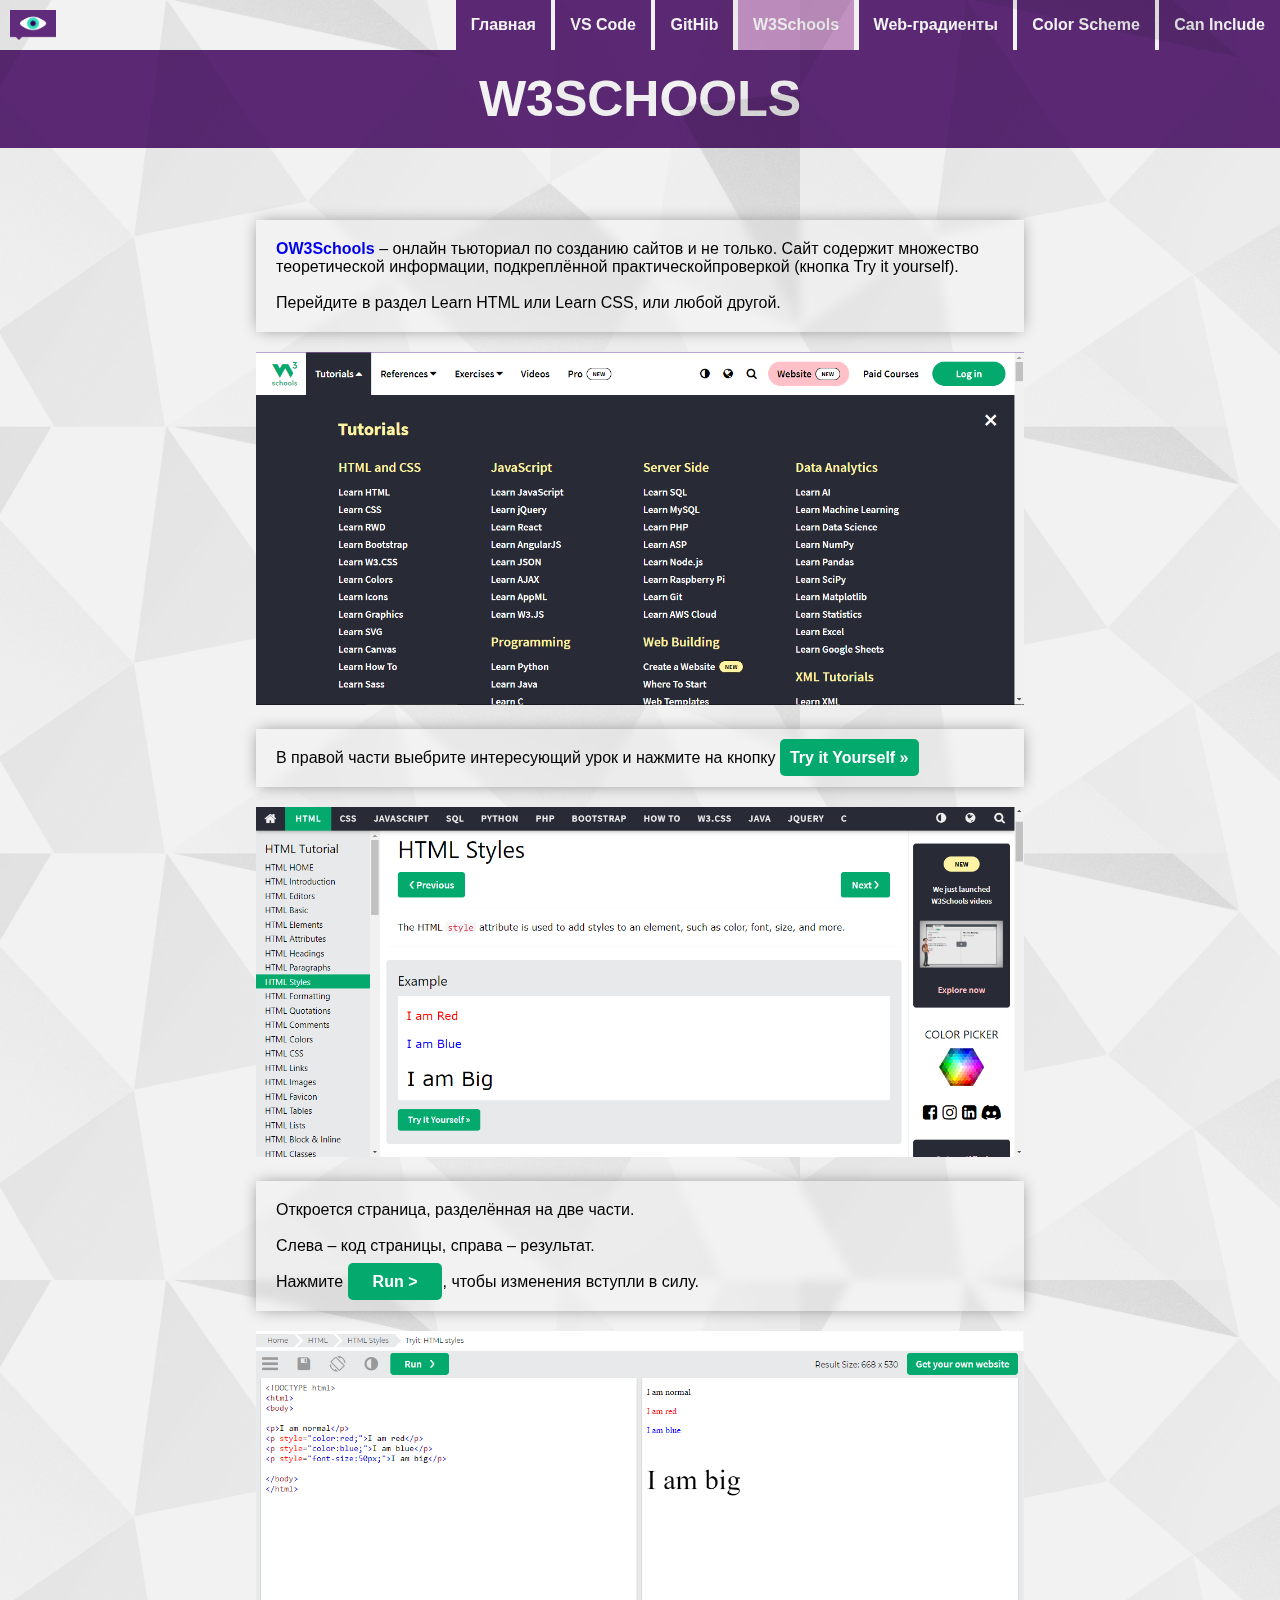
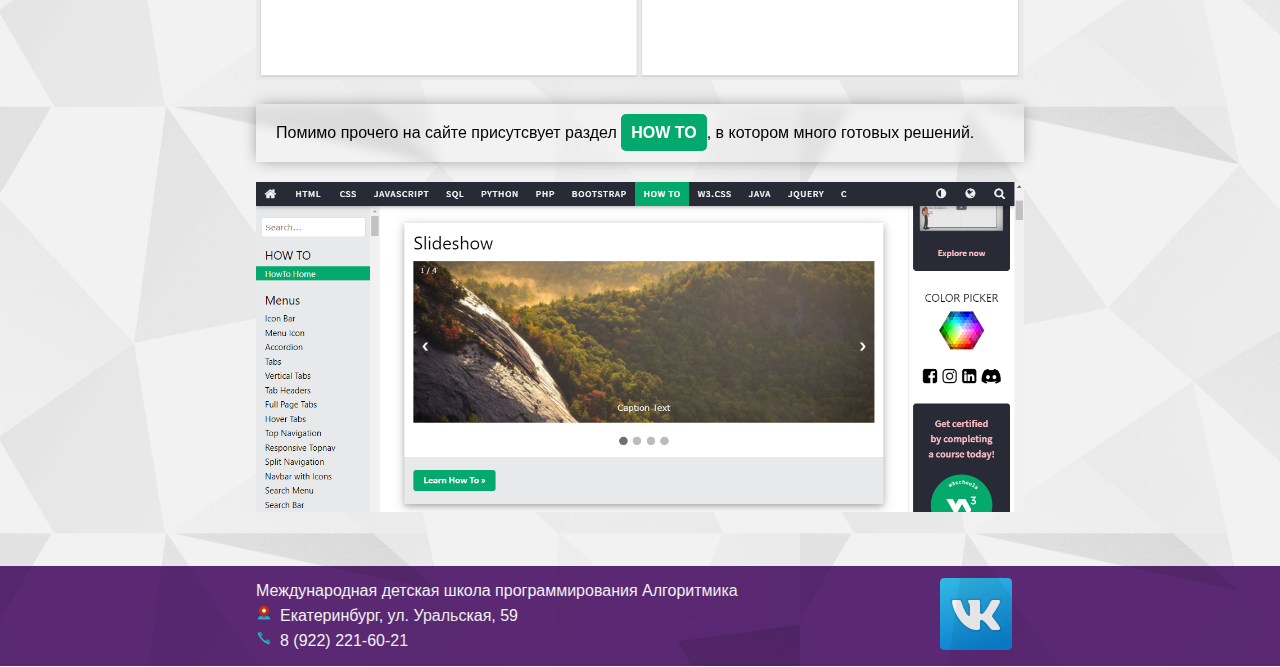
<file: w3schools.html>
<!DOCTYPE html>
<html lang="ru">

<head>
  <meta charset="UTF-8">
  <title>W3Schools</title>
  <link rel="stylesheet" href="style.css">
</head>

<body>
  <div class="wrapper">
    <header>
      <div class="navbar">
        <a href="index.html"><img class="logo" src="img/logo.png" alt="Логотип"></a>
        <nav>
          <ul>
            <li><a href="index.html">Главная</a></li>
            <li><a href="vscode.html">VS Code</a></li>
            <li><a href="github.html">GitHib</a></li>
            <li class="active-nav-item"><a href="w3schools.html">W3Schools</a></li>
            <li><a href="webgradients.html">Web-градиенты</a></li>
            <li><a href="colorscheme.html">Color Scheme</a></li>
            <li><a href="caninclude.html">Can Include</a></li>
          </ul>
        </nav>
      </div>
      <h1>W3Schools</h1>
      <!-- <ul class="breadcrumbs">
            <li><a href="#">Главная</a></li>
            <li>VSCode</li>
        </ul> -->
    </header>
    <main>
      <div class="glass">
        <p class="text">
          <a href="https://www.w3schools.com/" target="_blank">ОW3Schools</a> – онлайн тьюториал по созданию
          сайтов и не только. Сайт содержит множество теоретической информации, подкреплённой
          практическойпроверкой (кнопка Try it yourself).
          <br>
          <br>
          Перейдите в раздел Learn HTML или Learn CSS, или любой другой.
        </p>
      </div>
      <img src="img/W3Schools/1.png" alt="">

      <div class="glass">
        <p class="text">
          В правой части выебрите интересующий урок и нажмите на кнопку <span class="TIY">Try it Yourself
            »</span>
        </p>
      </div>
      <img src="img/W3Schools/2.png" alt="">

      <div class="glass">
        <p class="text">
          Откроется страница, разделённая на две части.
          <br><br>
          Слева – код страницы, справа – результат.
          <br><br>
          Нажмите <span class="TIY" style="padding: 10px 25px;">Run ></span>, чтобы изменения вступли в силу.
        </p>
      </div>
      <img src="img/W3Schools/3.png" alt="">

      <div class="glass">
        <p class="text">
          Помимо прочего на сайте присутсвует раздел <span class="TIY">HOW TO</span>, в котором много готовых решений.
        </p>
      </div>
      <img src="img/W3Schools/4.png" alt="">
      <div id="toTop"> Наверх </div>
    </main>
    <footer>
      <div class="content">
        <div class="description">
          <p>Международная детская школа программирования Алгоритмика</p>
          <p class="address">Екатеринбург, ул. Уральская, 59</p>
          <p class="phone">8 (922) 221-60-21</p>
        </div>
        <div class="socials">
          <a href="https://vk.com/programmirovanie66" target="_blank"><img src="img/vk-com.png" alt=""></a>
        </div>
      </div>
    </footer>
  </div>
</body>
<script src="http://ajax.googleapis.com/ajax/libs/jquery/1.7.1/jquery.min.js"></script>
<script type="text/javascript" src="script.js"></script>

</html>
</file>
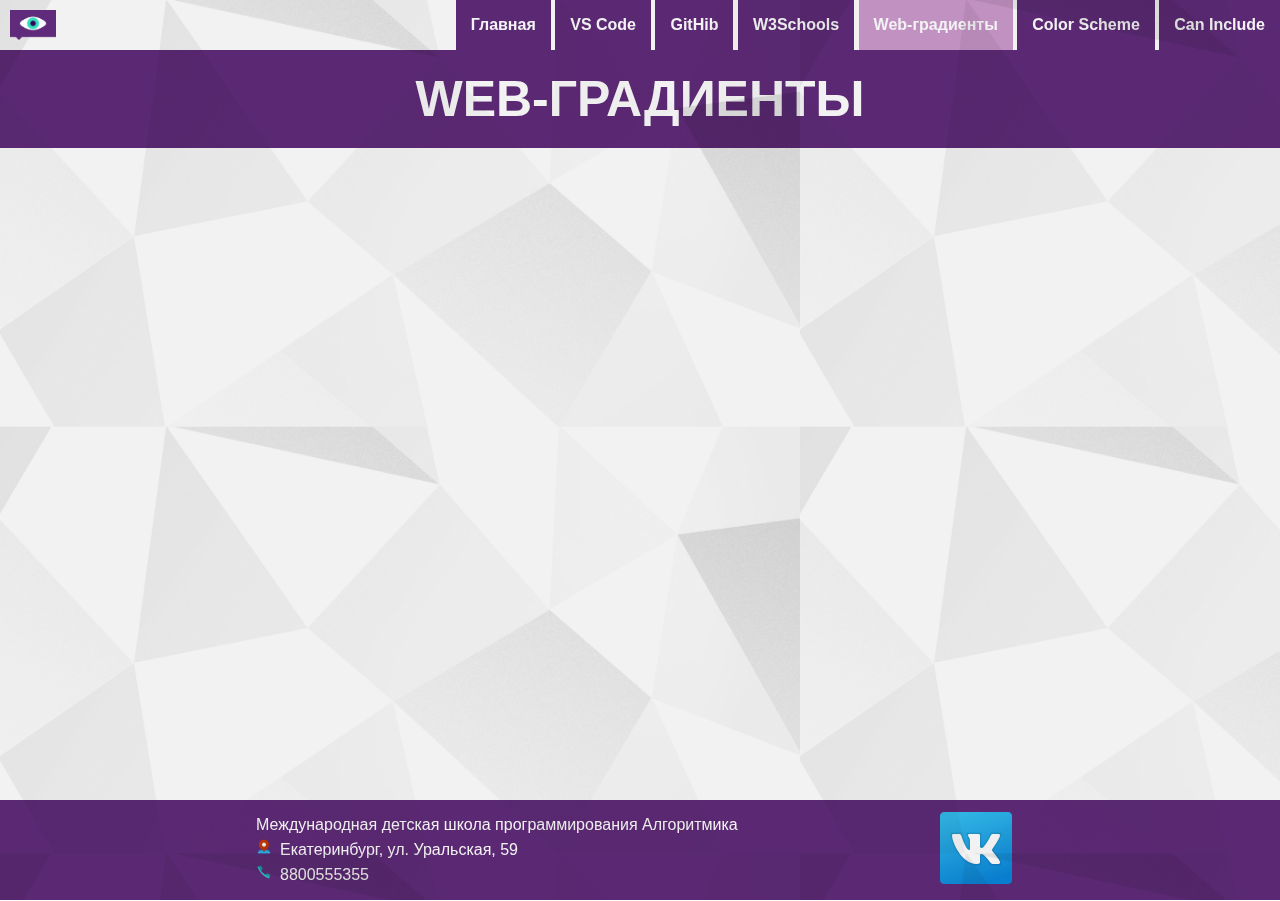
<file: webgradients.html>
<!DOCTYPE html>
<html lang="ru">

<head>
    <meta charset="UTF-8">
    <title>Главная</title>
    <link rel="stylesheet" href="style.css">
</head>

<body>
    <div class="wrapper">
        <header>
            <div class="navbar">
                <a href="index.html"><img class="logo" src="img/logo.png" alt="Логотип"></a>
                <nav>
                    <ul>
                        <li><a href="index.html">Главная</a></li>
                        <li><a href="vscode.html">VS Code</a></li>
                        <li><a href="github.html">GitHib</a></li>
                        <li><a href="w3schools.html">W3Schools</a></li>
                        <li class="active-nav-item"><a href="webgradients.html">Web-градиенты</a></li>
                        <li><a href="colorscheme.html">Color Scheme</a></li>
                        <li><a href="caninclude.html">Can Include</a></li>
                    </ul>
                </nav>
            </div>
            <h1>Web-градиенты</h1>
            <!-- <ul class="breadcrumbs">
            <li><a href="#">Главная</a></li>
            <li>VSCode</li>
        </ul> -->
        </header>
        <main>
      <div id="toTop"> Наверх </div>
          
        </main>
        <footer>
            <div class="content">
                <div class="description">
                    <p>Международная детская школа программирования Алгоритмика</p>
                    <p class="address">Екатеринбург, ул. Уральская, 59</p>
                    <p class="phone">8800555355</p>
                </div>
                <div class="socials">
                    <a href="https://vk.com/programmirovanie66" target="_blank"><img src="img/vk-com.png" alt=""></a>
                </div>
            </div>
        </footer>
    </div>
</body>

</html>
</file>
<file: style.css>
* {
  box-sizing: border-box;
  margin: 0;
  padding: 0;
  font-family: 'Rubik One', sans-serif;
  /* clear: both; */

}

html,
body {
  height: 100%;
}

a {
  text-decoration: none;
  font-weight: bold;

}

.wrapper {
  /* overflow: hidden; */
  display: flex;
  flex-direction: column;
  min-height: 100vh;
  background-image: url("img/bg.jpg");
  background-size: 800px;
  position: relative;
}

header {
  height: 200px;
  /* background-image: linear-gradient(to right, #fa709a 0%, #fee140 100%); */
}

.logo {
  height: 30px;
  float: left;
  margin: 10px;
}

nav {
  clear: none;
  float: right;
  display: flex;
  height: 50px;
}

nav ul {
  list-style: none;
}

nav ul li {
  height: 100%;
  display: inline-block;
  background: #602B7A;
  mix-blend-mode: multiply;
  position: relative;
}

nav ul li:hover {
  background: #cc99cc;
  transition: .7s;
  box-shadow: inset 0 -10px 15px -10px #602B7A;

}

nav ul li a {
  line-height: 50px;
  color: white;
  text-decoration: none;
  padding: 20px 15px;
}

.active-nav-item {
  background-color: #cc99cc;
  font-weight: bold;
}

.active-nav-item:hover {
  box-shadow: inset 0 -10px 15px -10px #602B7A;
}

aside {
  position: absolute;
  top: 150px;
  height: 100%;
  width: 22%;
}

.content a {
  font-weight: bold;
  color: #602B7A;
  text-decoration: none;
  border-bottom: 2px solid rgba(0, 0, 0, 0);
}

.content a:visited {
  color: #602B7A;
}

.content a:hover {
  transition: .5s;
  border-left: none;
  border-right: none;
  border-top: none;
  border-bottom: 2px solid;
  border-image: linear-gradient(to right, rgba(0, 0, 0, 0), #602B7A, rgba(0, 0, 0, 0)) 47% 0%;
}

.sticky {
  padding: 20px;
  position: sticky;
  position: -webkit-sticky;
  top: 0;
}

.sticky li {
  list-style: none;
  padding: 5px 0;
}

h1 {
  clear: both;
  text-align: center;
  font-size: 50px;
  text-transform: uppercase;
  background: #602B7A;
  color: white;
  mix-blend-mode: multiply;
  padding: 20px 0;
  width: 100%;
  font-weight: bold;
  /* display: inline-block; */
  /* filter: blur(10px);s */
}

hr {
  margin: 20px 0;
}

main {
  width: 60%;
  margin: 0 auto 50px auto;
}

main img {
  width: 100%;
}

h2 {
  text-align: center;
  margin-bottom: 10px;
  padding-top: 40px;
  font-size: 40px;
}

h3 {
  margin-top: 60px;
}

.glass {
  backdrop-filter: blur(5px);
  box-shadow: 0 0 15px -3px grey;
}

.text {
  display: block;
  padding: 20px;
  margin: 20px 0;
}

.list {
  display: block;
  padding: 0 20px;
  /* margin: 20px 0; */
}

.card-wrapper {
  display: flex;
  flex-wrap: wrap;
  flex-direction: row;
  justify-content: center;
}

.card {
  width: 200px;
  height: 250px;
  /* border: 2px solid black; */
  margin: 20px;
  text-align: center;
  padding: 10px;
  display: flex;
  flex-flow: column;
  justify-content: space-between;
}

.card h3 {
  padding: 0;
  margin: 0;
}

.card a {
  height: 50%;
  transition: 1s;
  display: block;
}

.card img {
  height: 100%;
  width: auto;
  margin: auto;
}

.card a:hover {
  height: 60%;
  transition: .5s;
}

.card p:last-child {
  text-align: right;
  font-style: italic;
}

.card p:last-child a {
  color: grey;
  text-decoration: none;
}

.card p:last-child a:hover {
  color: #602B7A;
}

.half-img {
  display: flex;
  justify-content: space-between;
}

.half-img img {
  width: 50%;
}

ol.text {
  margin-left: 20px;
}

main li {
  margin: 10px 0;
}

.icon {
  width: 20px;
  margin-bottom: -5px;
}

.TIY {
  padding: 10px;
  border-radius: 5px;
  background-color: rgb(4, 170, 109);
  color: white;
  font-weight: bold;
}

#toTop {
  display: none;
  width:100px;
  background:#cc99cc;
  text-align:center;
  padding:10px;
  position:fixed;
  bottom:10px;
  right:10px;
  cursor:pointer;
  color: white;
  z-index: 1000;
  opacity: .5;
  transition: .3s;
  font-weight: bold;
}

#toTop:hover {
  opacity: 1;
}

footer {
  background-color: #602B7A;
  width: 100%;
  margin-top: auto;
  color: white;
  mix-blend-mode: multiply;
}

footer .content {
  width: 60%;
  margin: auto;
  display: flex;
  justify-content: space-between;
}

footer .description {
  margin: auto 0;
}

footer p {
  color: white;
  margin: 5px 0;
}

.phone::before,
.address::before {
  content: "";
  display: inline-block;
  width: 1em;
  height: 1em;
  background-size: 1em 1em;
  margin-right: .5em;
}

.phone::before {
  background-image: url("img/phone.png");
}

.address::before {
  background-image: url("img/address.png");
}
</file>
